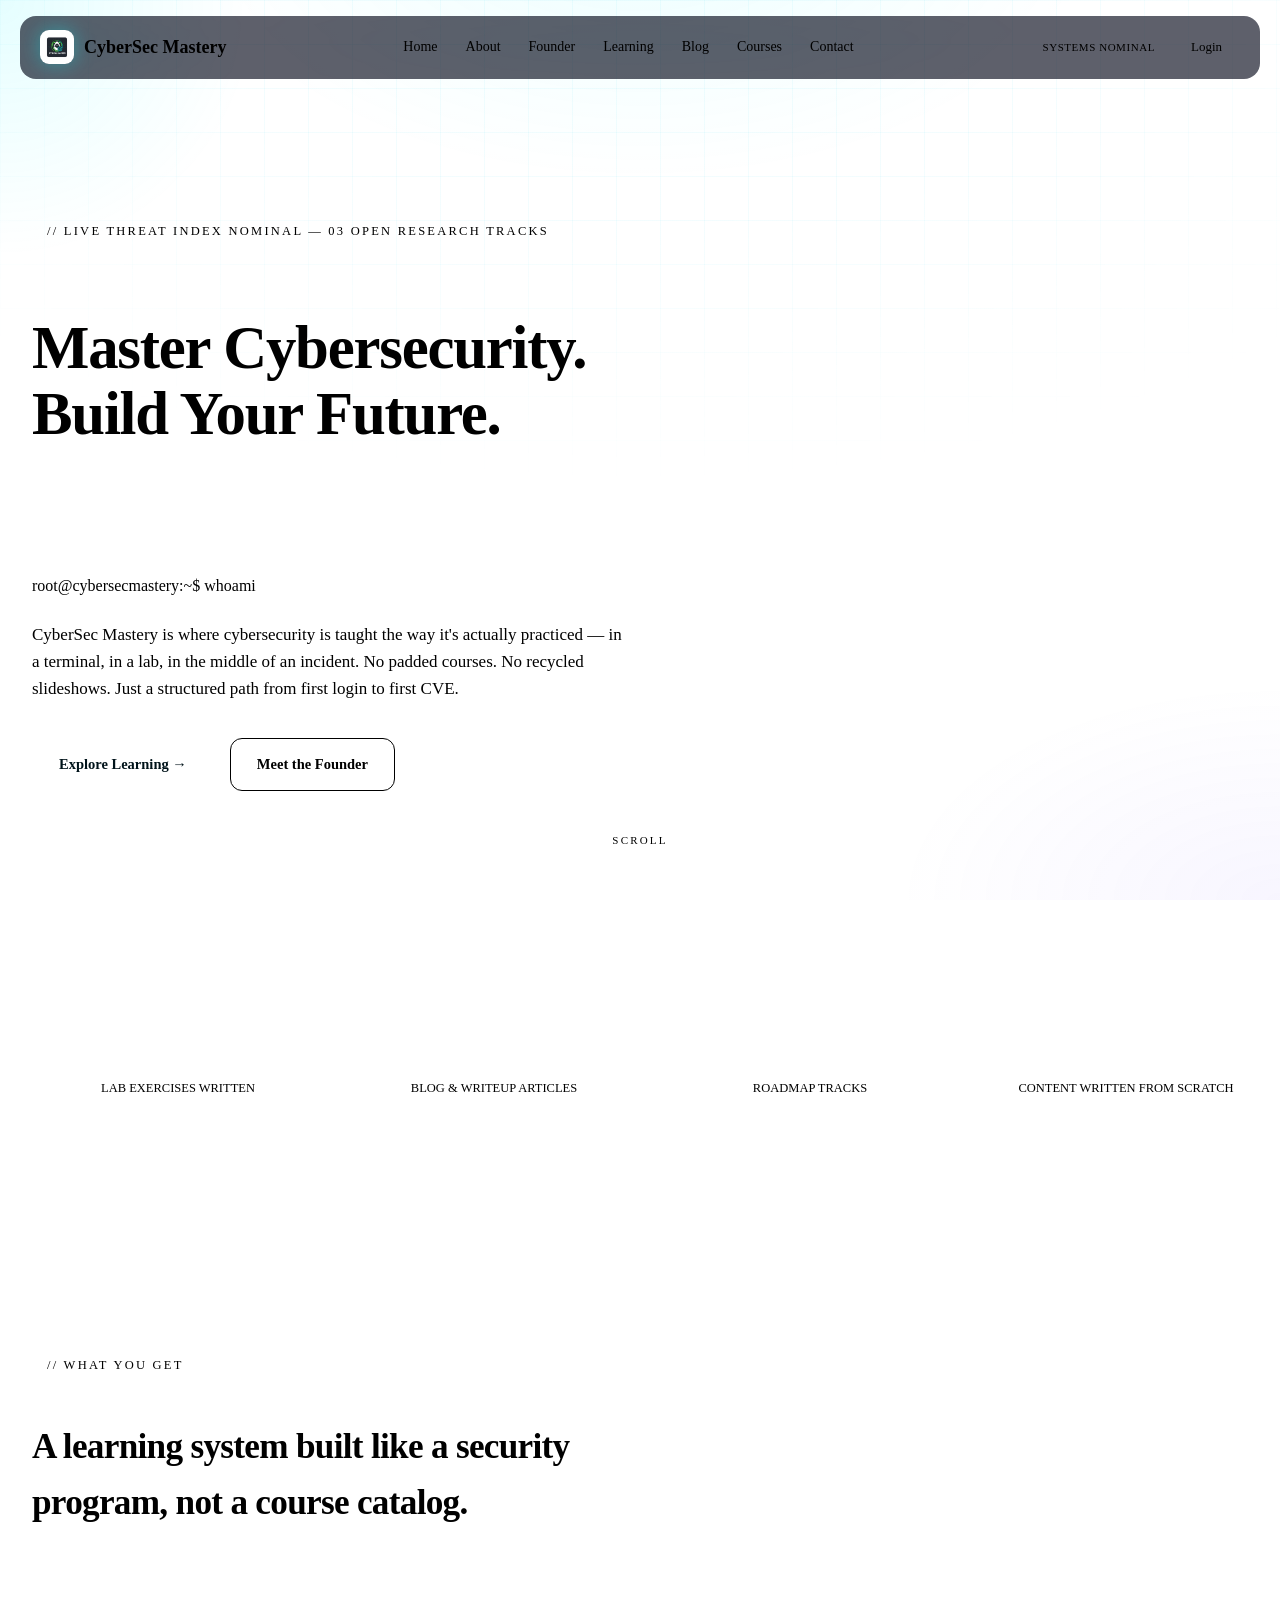
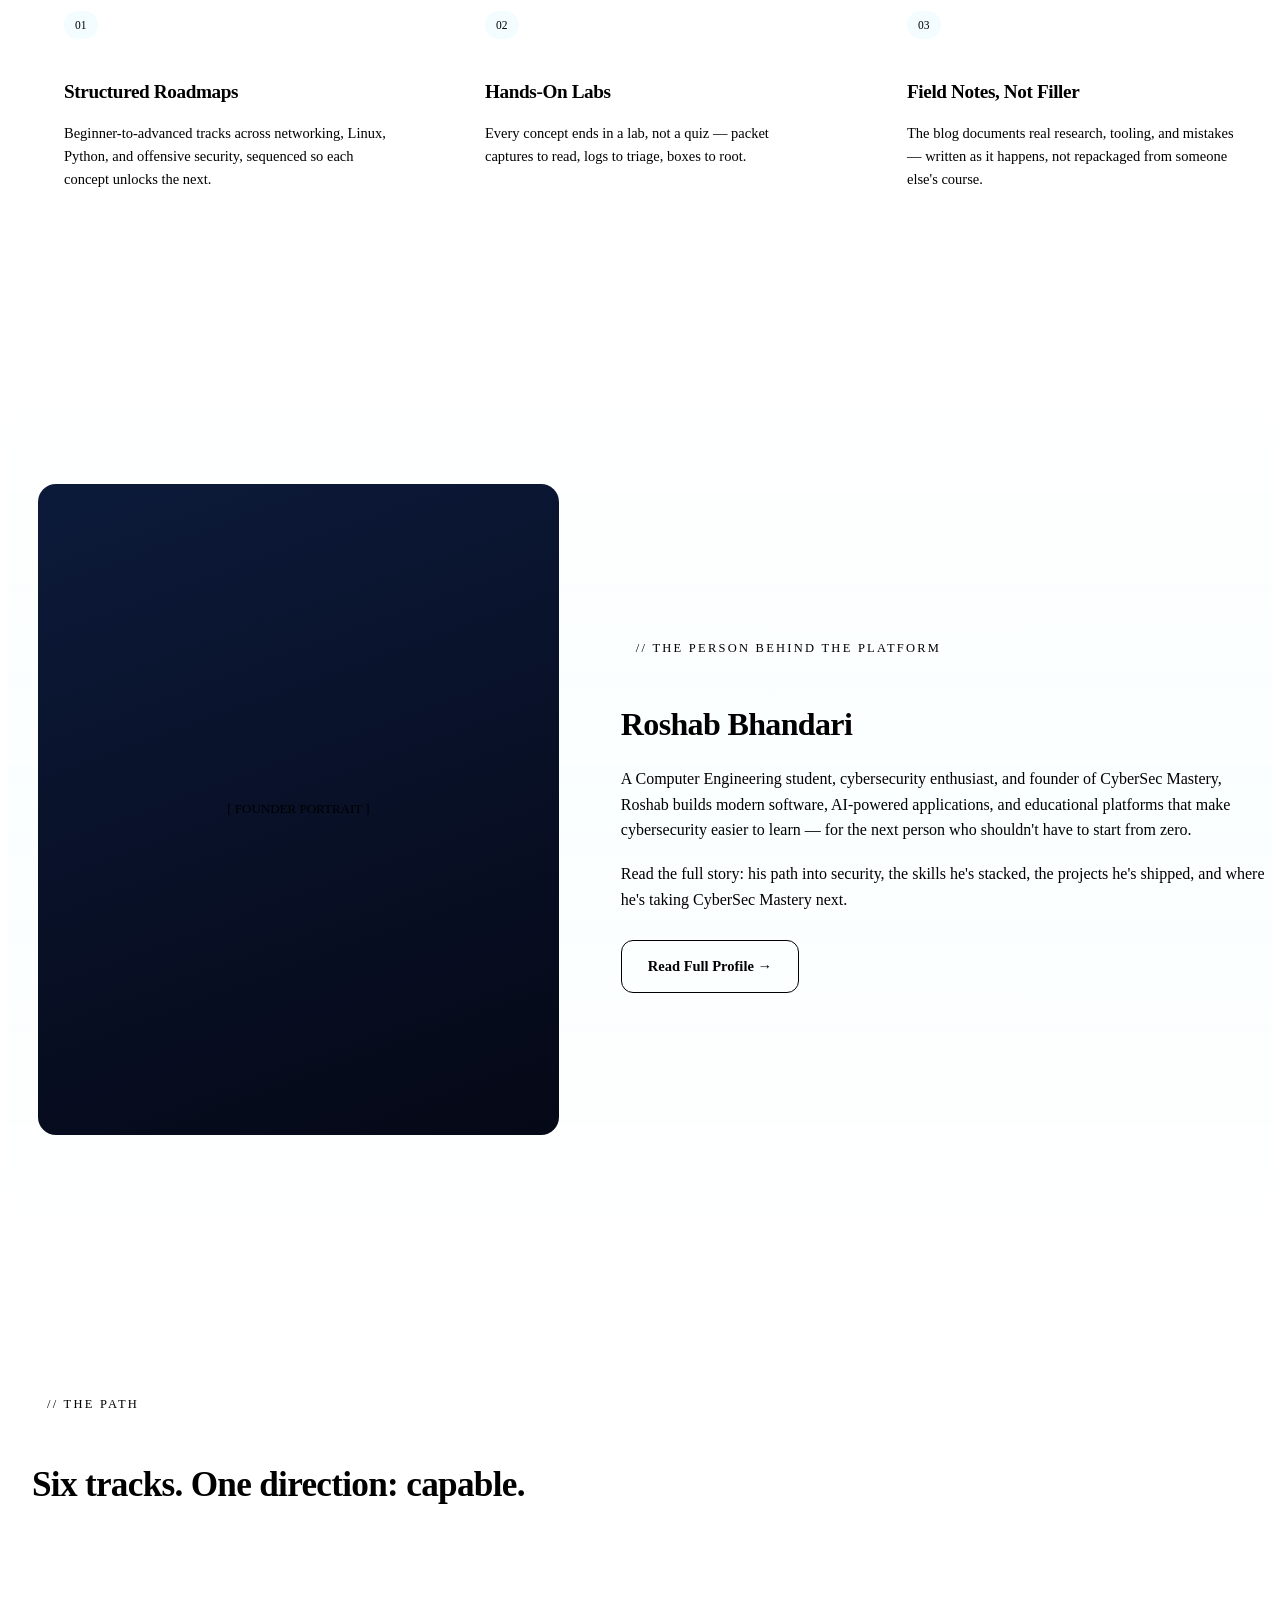
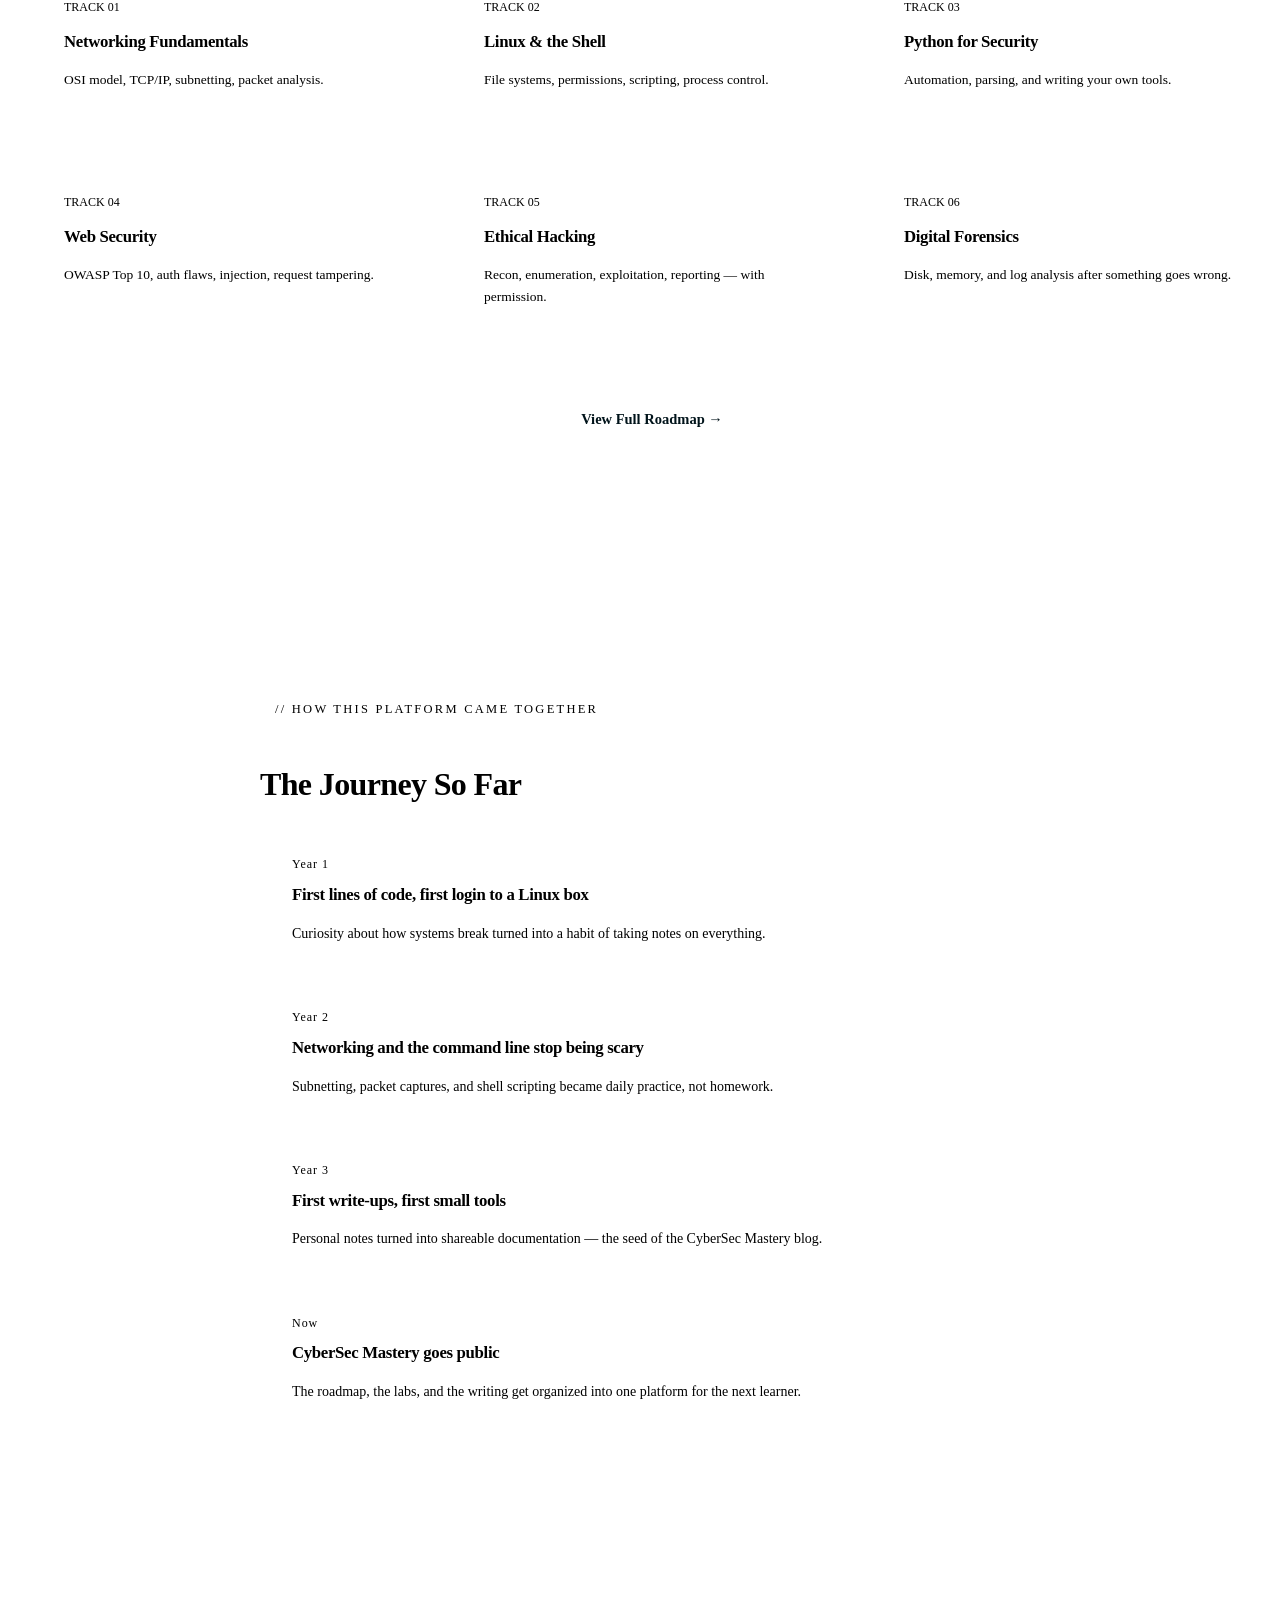
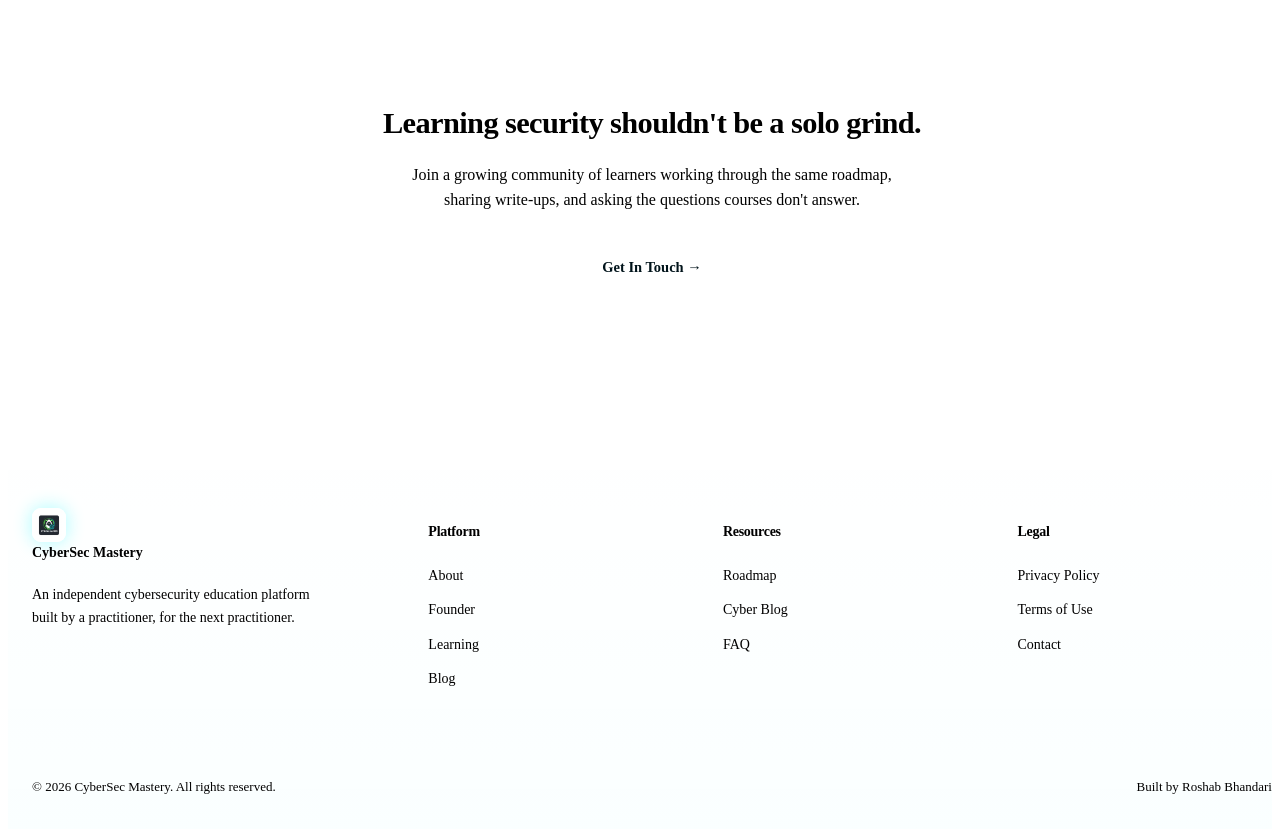
<file: index.html>
<!DOCTYPE html>
<html lang="en">
<head>
<meta charset="UTF-8">
<meta name="viewport" content="width=device-width, initial-scale=1.0">
<title>CyberSec Mastery — Master Cybersecurity. Build Your Future.</title>
<meta name="description" content="CyberSec Mastery is an independent cybersecurity education platform founded by Roshab Bhandari, teaching ethical hacking, networking, and defensive security through hands-on, no-fluff learning paths.">
<link rel="canonical" href="https://roshabbhandari.github.io/CyberSec-Mastery/">
<meta property="og:type" content="website">
<meta property="og:title" content="CyberSec Mastery — Master Cybersecurity. Build Your Future.">
<meta property="og:description" content="Learn ethical hacking, networking, and defensive security through structured, hands-on roadmaps built by a working practitioner.">
<meta property="og:url" content="https://roshabbhandari.github.io/CyberSec-Mastery/">
<meta name="twitter:card" content="summary_large_image">
<meta name="twitter:title" content="CyberSec Mastery">
<meta name="twitter:description" content="Master Cybersecurity. Build Your Future. Protect The Digital World.">
<link rel="icon" href="[data-uri]" type="image/png">
<link rel="preconnect" href="https://fonts.googleapis.com">
<link href="https://fonts.googleapis.com/css2?family=Space+Grotesk:wght@500;600;700&family=Inter:wght@400;500;600;700&family=JetBrains+Mono:wght@400;500&display=swap" rel="stylesheet">
<style>
/* ==========================================================================
   CyberSec Mastery — Design System
   Signature: "Live Threat Terminal" — a HUD/scanner motif that runs through
   the hero, the nav status strip, and card headers, tying every page back
   to the idea of a system under constant, visible watch.
   ========================================================================== *

:root{
  /* ---- Color tokens (brief-mandated core + supporting terminal palette) --- */
  --bg:            #050816;
  --bg-elevated:   #0A0F24;
  --bg-card:       #0C1330;
  --primary:       #00F5FF;
  --secondary:     #0EA5E9;
  --accent:        #22D3EE;
  --amber:         #F5A623;   /* terminal alert / warning accent */
  --violet:        #7C5CFF;   /* rare highlight for founder/personal content */
  --text:          #E7F1FF;
  --text-dim:      #8CA0C7;
  --text-faint:    #566385;
  --border:        rgba(34,211,238,0.14);
  --border-strong: rgba(34,211,238,0.32);
  --success:       #2EE6A6;

  /* ---- Type ---- */
  --font-display: 'Space Grotesk', 'Arial Narrow', sans-serif;
  --font-mono:    'JetBrains Mono', ui-monospace, 'Courier New', monospace;
  --font-body:    'Inter', -apple-system, sans-serif;

  --radius-sm: 8px;
  --radius-md: 14px;
  --radius-lg: 24px;
}

*{ box-sizing:border-box; margin:0; padding:0; }
html{ scroll-behavior:smooth; }
html, body{ background:var(--bg); }

body{
  font-family:var(--font-body);
  color:var(--text);
  background:var(--bg);
  overflow-x:hidden;
  line-height:1.6;
  -webkit-font-smoothing:antialiased;
}

@media (prefers-reduced-motion: reduce){
  *{ animation-duration:0.001ms !important; animation-iteration-count:1 !important; transition-duration:0.001ms !important; scroll-behavior:auto !important; }
}

a{ color:inherit; text-decoration:none; }
ul{ list-style:none; }
img{ max-width:100%; display:block; }
button{ font-family:inherit; cursor:pointer; }

::selection{ background:var(--primary); color:#001014; }

h1,h2,h3,h4{ font-family:var(--font-display); letter-spacing:-0.02em; }

.container{
  width:100%;
  max-width:1240px;
  margin:0 auto;
  padding:0 24px;
}

.eyebrow{
  font-family:var(--font-mono);
  font-size:12.5px;
  letter-spacing:0.18em;
  text-transform:uppercase;
  color:var(--accent);
  display:inline-flex;
  align-items:center;
  gap:8px;
  margin-bottom:14px;
}
.eyebrow::before{
  content:'';
  width:7px; height:7px;
  background:var(--primary);
  border-radius:50%;
  box-shadow:0 0 10px var(--primary), 0 0 20px var(--primary);
  animation:pulse-dot 1.8s ease-in-out infinite;
}
@keyframes pulse-dot{ 0%,100%{ opacity:1; transform:scale(1);} 50%{ opacity:.4; transform:scale(.7);} }

.section{ padding:120px 0; position:relative; }
.section-tight{ padding:80px 0; }

/* ---- Cyber grid background ---- */
.grid-bg{
  position:fixed; inset:0; z-index:0; pointer-events:none;
  background-image:
    linear-gradient(rgba(34,211,238,0.055) 1px, transparent 1px),
    linear-gradient(90deg, rgba(34,211,238,0.055) 1px, transparent 1px);
  background-size:44px 44px;
  mask-image:radial-gradient(ellipse 80% 60% at 50% 0%, black 40%, transparent 90%);
}

.noise-vignette{
  position:fixed; inset:0; z-index:0; pointer-events:none;
  background:radial-gradient(ellipse 60% 50% at 50% -10%, rgba(0,245,255,0.08), transparent 60%),
             radial-gradient(ellipse 50% 40% at 100% 100%, rgba(124,92,255,0.06), transparent 60%);
}

/* ---- Mouse glow ---- */
#mouse-glow{
  position:fixed; top:0; left:0; width:520px; height:520px;
  background:radial-gradient(circle, rgba(0,245,255,0.10), transparent 70%);
  border-radius:50%; pointer-events:none; z-index:1;
  transform:translate(-50%,-50%);
  transition:opacity .3s ease;
  will-change:transform;
}

/* ---- Custom cursor ---- */
.cyber-cursor{
  position:fixed; top:0; left:0; width:18px; height:18px;
  border:1.5px solid var(--primary); border-radius:50%;
  pointer-events:none; z-index:9999; transform:translate(-50%,-50%);
  transition:width .18s,height .18s,background .18s, border-color .18s;
  mix-blend-mode:screen;
}
.cyber-cursor.hover{ width:38px; height:38px; background:rgba(0,245,255,0.15); border-color:var(--accent); }
.cyber-cursor-dot{
  position:fixed; top:0; left:0; width:4px; height:4px; background:var(--primary);
  border-radius:50%; pointer-events:none; z-index:9999; transform:translate(-50%,-50%);
  box-shadow:0 0 8px var(--primary);
}
@media (hover:none), (pointer:coarse){ .cyber-cursor, .cyber-cursor-dot{ display:none; } }

/* ---- Particles ---- */
.particles{ position:fixed; inset:0; z-index:0; pointer-events:none; overflow:hidden; }
.particle{
  position:absolute; width:2px; height:2px; background:var(--accent);
  border-radius:50%; opacity:.5; box-shadow:0 0 6px var(--accent);
  animation:float-up linear infinite;
}
@keyframes float-up{
  0%{ transform:translateY(0) translateX(0); opacity:0; }
  10%{ opacity:.6; }
  90%{ opacity:.6; }
  100%{ transform:translateY(-1100px) translateX(40px); opacity:0; }
}

/* ---- Loading screen ---- */
#loader{
  position:fixed; inset:0; z-index:10000; background:var(--bg);
  display:flex; align-items:center; justify-content:center; flex-direction:column; gap:18px;
  transition:opacity .6s ease, visibility .6s ease;
}
#loader.done{ opacity:0; visibility:hidden; }
.loader-ring{
  width:64px; height:64px; border-radius:50%;
  border:2px solid rgba(34,211,238,0.15);
  border-top-color:var(--primary);
  animation:spin 0.9s linear infinite;
}
@keyframes spin{ to{ transform:rotate(360deg); } }
.loader-text{
  font-family:var(--font-mono); font-size:13px; letter-spacing:.14em;
  color:var(--text-dim); text-transform:uppercase;
}
.loader-text span{ color:var(--primary); }

/* ---- Floating nav ---- */
.navbar{
  position:fixed; top:16px; left:50%; transform:translateX(-50%);
  z-index:1000; width:min(1200px, calc(100% - 32px));
  display:flex; align-items:center; justify-content:space-between;
  padding:12px 20px;
  background:rgba(8,12,28,0.65);
  backdrop-filter:blur(18px); -webkit-backdrop-filter:blur(18px);
  border:1px solid var(--border);
  border-radius:16px;
  transition:border-color .3s, box-shadow .3s;
}
.navbar.scrolled{ border-color:var(--border-strong); box-shadow:0 8px 40px rgba(0,245,255,0.06); }
.nav-logo{ display:flex; align-items:center; gap:10px; font-family:var(--font-display); font-weight:700; font-size:18px; }
.nav-logo .mark{
  width:34px; height:34px; border-radius:9px;
  object-fit:cover; display:block;
  box-shadow:0 0 20px rgba(0,245,255,0.35);
  border:1px solid var(--border-strong);
}
.footer .nav-logo .mark{ width:34px; height:34px; }
.nav-links{ display:flex; align-items:center; gap:28px; }
.nav-links a{
  font-size:14px; color:var(--text-dim); font-weight:500;
  position:relative; padding:6px 0; transition:color .2s;
}
.nav-links a:hover, .nav-links a.active{ color:var(--text); }
.nav-links a.active::after, .nav-links a:hover::after{
  content:''; position:absolute; left:0; bottom:-2px; width:100%; height:1px;
  background:var(--primary); box-shadow:0 0 8px var(--primary);
}
.nav-status{
  display:flex; align-items:center; gap:6px;
  font-family:var(--font-mono); font-size:11px; color:var(--success);
  letter-spacing:.05em; text-transform:uppercase;
}
.nav-status::before{ content:''; width:6px; height:6px; border-radius:50%; background:var(--success); box-shadow:0 0 8px var(--success); }
.nav-cta{
  font-family:var(--font-mono); font-size:13px; padding:9px 18px;
  border-radius:10px; border:1px solid var(--border-strong);
  color:var(--primary); transition:all .25s;
}
.nav-cta:hover{ background:rgba(0,245,255,0.1); box-shadow:0 0 20px rgba(0,245,255,0.2); }
.nav-toggle{ display:none; }

@media (max-width:900px){
  .nav-links{ display:none; }
  .nav-toggle{ display:block; background:none; border:none; color:var(--text); }
}

/* ---------------------------------------------------------------------
   Mobile-friendly overrides. Most section layouts below were written as
   inline styles (grid-template-columns:repeat(N,1fr) etc). Since inline
   styles win on specificity, these use attribute selectors + !important
   to force single-column stacking on small screens without having to
   rewrite every section into CSS classes.
   --------------------------------------------------------------------- */
@media (max-width:700px){
  [style*="grid-template-columns:repeat(2,1fr)"],
  [style*="grid-template-columns:repeat(3,1fr)"],
  [style*="grid-template-columns:repeat(4,1fr)"],
  [style*="grid-template-columns:0.85fr 1.15fr"],
  [style*="grid-template-columns:0.9fr 1.1fr"],
  [style*="grid-template-columns:1fr 1fr"],
  [style*="grid-template-columns:2fr 1fr 1fr"],
  [style*="grid-template-columns:2fr 1fr"] {
    grid-template-columns: 1fr !important;
  }

  .footer-grid{ grid-template-columns: 1fr !important; gap:32px !important; }

  .page-hero{ padding: 130px 0 56px !important; }
  .section{ padding: 72px 0 !important; }
  .section-tight{ padding: 48px 0 !important; }

  .container{ padding: 0 18px !important; }

  h1{ font-size: clamp(2rem, 9vw, 2.6rem) !important; }
  h2{ font-size: clamp(1.5rem, 7vw, 1.9rem) !important; }

  .navbar{ padding: 10px 14px !important; }
  .nav-logo{ font-size: 15px !important; }
  .nav-logo .mark{ width: 28px !important; height: 28px !important; }
  .nav-status{ display: none !important; }
  .nav-cta{ padding: 7px 12px !important; font-size: 12px !important; }

  .btn{ padding: 12px 18px !important; font-size: 13.5px !important; }

  .timeline{ padding-left: 26px !important; }
  .timeline-dot{ left: -26px !important; }

  /* Course/dashboard/admin cards were built assuming desktop 3-col grids —
     force them to a comfortable single column with readable spacing */
  #courses-grid, #dashboard-my-courses, #dashboard-buy-grid,
  #admin-article-list, #admin-courses-list, #founder-gallery-grid,
  #admin-gallery-preview {
    grid-template-columns: 1fr !important;
  }
}


/* ---- Buttons ---- */
.btn{
  display:inline-flex; align-items:center; gap:10px;
  padding:14px 26px; border-radius:12px; font-weight:600; font-size:14.5px;
  transition:all .25s ease; border:1px solid transparent; cursor:pointer;
}
.btn-primary{
  background:linear-gradient(135deg, var(--primary), var(--secondary));
  color:#00131a; box-shadow:0 0 0 rgba(0,245,255,0);
}
.btn-primary:hover{ box-shadow:0 8px 32px rgba(0,245,255,0.35); transform:translateY(-2px); }
.btn-ghost{
  border-color:var(--border-strong); color:var(--text);
  background:rgba(255,255,255,0.02);
}
.btn-ghost:hover{ background:rgba(34,211,238,0.08); border-color:var(--primary); }

/* ---- Glass card ---- */
.card{
  background:linear-gradient(180deg, var(--bg-card), rgba(10,15,36,0.4));
  border:1px solid var(--border);
  border-radius:var(--radius-md);
  padding:32px;
  position:relative;
  transition:transform .35s ease, border-color .35s ease, box-shadow .35s ease;
}
.card:hover{
  border-color:var(--border-strong);
  box-shadow:0 12px 50px rgba(0,245,255,0.08);
  transform:translateY(-4px);
}
.card-tilt{ will-change:transform; }

.gradient-border{
  position:relative; border-radius:var(--radius-md);
  background:var(--bg-card);
}
.gradient-border::before{
  content:''; position:absolute; inset:-1px; border-radius:inherit;
  padding:1px; z-index:-1;
  background:linear-gradient(135deg, var(--primary), transparent 40%, var(--secondary));
  -webkit-mask:linear-gradient(#000 0 0) content-box, linear-gradient(#000 0 0);
  -webkit-mask-composite:xor; mask-composite:exclude;
}

/* ---- Scroll reveal ---- */
.reveal{ opacity:0; transform:translateY(28px); transition:opacity .7s ease, transform .7s ease; }
.reveal.in{ opacity:1; transform:translateY(0); }
.reveal-left{ opacity:0; transform:translateX(-32px); transition:opacity .7s ease, transform .7s ease; }
.reveal-left.in{ opacity:1; transform:translateX(0); }
.reveal-right{ opacity:0; transform:translateX(32px); transition:opacity .7s ease, transform .7s ease; }
.reveal-right.in{ opacity:1; transform:translateX(0); }
.reveal-zoom{ opacity:0; transform:scale(.92); transition:opacity .7s ease, transform .7s ease; }
.reveal-zoom.in{ opacity:1; transform:scale(1); }

/* ---- Typing effect ---- */
.typing-cursor{ border-right:2px solid var(--primary); animation:blink 1s step-end infinite; }
@keyframes blink{ 50%{ border-color:transparent; } }

/* ---- Stat counters ---- */
.stat-number{
  font-family:var(--font-display); font-size:clamp(2.4rem, 5vw, 3.4rem);
  font-weight:700; background:linear-gradient(135deg, var(--primary), var(--accent));
  -webkit-background-clip:text; background-clip:text; color:transparent;
}

/* ---- Skill bars ---- */
.skillbar{
  height:8px; border-radius:99px; background:rgba(255,255,255,0.06); overflow:hidden;
  border:1px solid var(--border);
}
.skillbar-fill{
  height:100%; border-radius:99px;
  background:linear-gradient(90deg, var(--secondary), var(--primary));
  width:0%; transition:width 1.4s cubic-bezier(.16,1,.3,1);
  box-shadow:0 0 12px rgba(0,245,255,0.4);
}

/* ---- Timeline ---- */
.timeline{ position:relative; padding-left:32px; }
.timeline::before{
  content:''; position:absolute; left:6px; top:6px; bottom:6px; width:1px;
  background:linear-gradient(180deg, var(--primary), transparent);
}
.timeline-item{ position:relative; padding-bottom:44px; }
.timeline-item:last-child{ padding-bottom:0; }
.timeline-dot{
  position:absolute; left:-32px; top:2px; width:13px; height:13px; border-radius:50%;
  background:var(--bg); border:2px solid var(--primary); box-shadow:0 0 10px var(--primary);
}
.timeline-year{
  font-family:var(--font-mono); font-size:12px; color:var(--accent); letter-spacing:.08em;
}

/* ---- Footer ---- */
.footer{
  border-top:1px solid var(--border); padding:72px 0 32px; position:relative; z-index:1;
  background:linear-gradient(180deg, transparent, rgba(0,245,255,0.02));
}
.footer-grid{ display:grid; grid-template-columns:1.4fr 1fr 1fr 1fr; gap:40px; }
.footer h4{ font-size:14px; color:var(--text); margin-bottom:16px; }
.footer a{ color:var(--text-dim); font-size:14px; display:block; padding:6px 0; transition:color .2s; }
.footer a:hover{ color:var(--primary); }
.footer-bottom{
  margin-top:56px; padding-top:24px; border-top:1px solid var(--border);
  display:flex; justify-content:space-between; flex-wrap:wrap; gap:12px;
  font-size:13px; color:var(--text-faint); font-family:var(--font-mono);
}
@media (max-width:800px){ .footer-grid{ grid-template-columns:1fr 1fr; } }

/* ---- Badge / tag ---- */
.tag{
  display:inline-block; font-family:var(--font-mono); font-size:11.5px;
  padding:5px 11px; border-radius:99px; border:1px solid var(--border-strong);
  color:var(--accent); background:rgba(34,211,238,0.05);
}

/* ---- Utility text ---- */
.text-dim{ color:var(--text-dim); }
.text-faint{ color:var(--text-faint); }
.mono{ font-family:var(--font-mono); }

/* Page hero shared */
.page-hero{ padding:180px 0 80px; position:relative; z-index:1; }
.page-hero h1{ font-size:clamp(2.4rem, 5vw, 3.8rem); line-height:1.08; }

main{ position:relative; z-index:1; }


.page{ display:none; }
.page.active{ display:block; animation:pagefade .35s ease; }
@keyframes pagefade{ from{ opacity:0; } to{ opacity:1; } }
</style>
<script type="application/ld+json">
{
  "@context": "https://schema.org",
  "@type": "Organization",
  "name": "CyberSec Mastery",
  "url": "https://USERNAME.github.io/CyberSec-Mastery",
  "founder": { "@type": "Person", "name": "Roshab Bhandari" },
  "sameAs": []
}
</script>
<script type="application/ld+json">
{
  "@context": "https://schema.org",
  "@type": "WebSite",
  "name": "CyberSec Mastery",
  "url": "https://USERNAME.github.io/CyberSec-Mastery"
}
</script>
</head>
<body>

<div id="loader"><div class="loader-ring"></div><p class="loader-text">Establishing secure connection<span>...</span></p></div>
<div class="grid-bg"></div>
<div class="noise-vignette"></div>
<div class="particles"></div>
<div id="mouse-glow"></div>
<div class="cyber-cursor"></div><div class="cyber-cursor-dot"></div>


<nav class="navbar">
  <a href="#home" class="nav-logo"><img src="[data-uri]" class="mark" alt="CyberSec Mastery logo">CyberSec Mastery</a>
  <div class="nav-links">
    <a href="#home" class="active">Home</a>
    <a href="#about">About</a>
    <a href="#founder">Founder</a>
    <a href="#learning">Learning</a>
    <a href="#blog">Blog</a>
    <a href="#courses">Courses</a>
    <a href="#contact">Contact</a>
  </div>
  <div style="display:flex;align-items:center;gap:18px;">
    <span class="nav-status">systems nominal</span>
    <a href="#dashboard" id="nav-account-link" class="nav-cta">Login</a>
    <button class="nav-toggle">☰</button>
  </div>
</nav>

<main>
<section id="page-home" class="page active">
<!-- ============ HERO ============ -->
  <section class="page-hero" style="padding-top:200px;">
    <div class="container">
      <div style="max-width:820px;">
        <p class="eyebrow">// live threat index nominal — 03 open research tracks</p>
        <h1 class="reveal in">
          Master Cybersecurity.<br>
          Build Your Future.<br>
          <span style="background:linear-gradient(135deg,var(--primary),var(--accent));-webkit-background-clip:text;background-clip:text;color:transparent;">Protect The Digital World.</span>
        </h1>
        <p class="mono" style="margin-top:22px;font-size:16px;color:var(--accent);min-height:24px;">
          <span data-typing='["root@cybersecmastery:~$ whoami", "root@cybersecmastery:~$ scan --target=your-future", "root@cybersecmastery:~$ status: ready to learn"]'></span><span class="typing-cursor"></span>
        </p>
        <p class="text-dim reveal" style="margin-top:22px;font-size:17px;max-width:600px;">
          CyberSec Mastery is where cybersecurity is taught the way it's actually practiced — in a terminal, in a lab, in the middle of an incident. No padded courses. No recycled slideshows. Just a structured path from first login to first CVE.
        </p>
        <div style="display:flex;gap:16px;margin-top:36px;flex-wrap:wrap;" class="reveal">
          <a href="#learning" class="btn btn-primary">Explore Learning →</a>
          <a href="#founder" class="btn btn-ghost">Meet the Founder</a>
        </div>
      </div>
    </div>
    <div style="position:absolute;bottom:-20px;left:50%;transform:translateX(-50%);text-align:center;">
      <div class="mono text-faint" style="font-size:11px;letter-spacing:.2em;">SCROLL</div>
      <div style="width:1px;height:34px;background:linear-gradient(var(--primary),transparent);margin:8px auto 0;"></div>
    </div>
  </section>

  <!-- ============ STATS ============ -->
  <section class="section-tight">
    <div class="container">
      <div style="display:grid;grid-template-columns:repeat(4,1fr);gap:24px;" class="reveal">
        <div class="card" style="text-align:center;">
          <div class="stat-number" data-counter="120" data-suffix="+">0</div>
          <p class="text-dim mono" style="font-size:12.5px;margin-top:8px;">LAB EXERCISES WRITTEN</p>
        </div>
        <div class="card" style="text-align:center;">
          <div class="stat-number" data-counter="40" data-suffix="+">0</div>
          <p class="text-dim mono" style="font-size:12.5px;margin-top:8px;">BLOG &amp; WRITEUP ARTICLES</p>
        </div>
        <div class="card" style="text-align:center;">
          <div class="stat-number" data-counter="6" data-suffix="">0</div>
          <p class="text-dim mono" style="font-size:12.5px;margin-top:8px;">ROADMAP TRACKS</p>
        </div>
        <div class="card" style="text-align:center;">
          <div class="stat-number" data-counter="100" data-suffix="%">0</div>
          <p class="text-dim mono" style="font-size:12.5px;margin-top:8px;">CONTENT WRITTEN FROM SCRATCH</p>
        </div>
      </div>
    </div>
  </section>

  <!-- ============ FEATURE CARDS ============ -->
  <section class="section">
    <div class="container">
      <p class="eyebrow">// what you get</p>
      <h2 style="font-size:2.2rem;max-width:560px;">A learning system built like a security program, not a course catalog.</h2>
      <div style="display:grid;grid-template-columns:repeat(3,1fr);gap:24px;margin-top:48px;">
        <div class="card card-tilt reveal">
          <div class="tag" style="margin-bottom:18px;">01</div>
          <h3 style="font-size:1.2rem;margin-bottom:10px;">Structured Roadmaps</h3>
          <p class="text-dim" style="font-size:14.5px;">Beginner-to-advanced tracks across networking, Linux, Python, and offensive security, sequenced so each concept unlocks the next.</p>
        </div>
        <div class="card card-tilt reveal">
          <div class="tag" style="margin-bottom:18px;">02</div>
          <h3 style="font-size:1.2rem;margin-bottom:10px;">Hands-On Labs</h3>
          <p class="text-dim" style="font-size:14.5px;">Every concept ends in a lab, not a quiz — packet captures to read, logs to triage, boxes to root.</p>
        </div>
        <div class="card card-tilt reveal">
          <div class="tag" style="margin-bottom:18px;">03</div>
          <h3 style="font-size:1.2rem;margin-bottom:10px;">Field Notes, Not Filler</h3>
          <p class="text-dim" style="font-size:14.5px;">The blog documents real research, tooling, and mistakes — written as it happens, not repackaged from someone else's course.</p>
        </div>
      </div>
    </div>
  </section>

  <!-- ============ FOUNDER PREVIEW ============ -->
  <section class="section" style="background:linear-gradient(180deg,transparent,rgba(0,245,255,0.02),transparent);">
    <div class="container" style="display:grid;grid-template-columns:0.9fr 1.1fr;gap:56px;align-items:center;">
      <div class="reveal-left">
        <div class="gradient-border" style="padding:6px;">
          <div id="founder-portrait-home" style="border-radius:18px;overflow:hidden;aspect-ratio:4/5;background:linear-gradient(160deg,#0c1a3a,#050816);display:flex;align-items:center;justify-content:center;">
            <span class="mono text-faint" style="font-size:13px;">[ FOUNDER PORTRAIT ]</span>
          </div>
        </div>
      </div>
      <div class="reveal-right">
        <p class="eyebrow">// the person behind the platform</p>
        <h2 style="font-size:2rem;margin-bottom:16px;">Roshab Bhandari</h2>
        <p class="text-dim" style="font-size:16px;margin-bottom:18px;">
          A Computer Engineering student, cybersecurity enthusiast, and founder of CyberSec Mastery, Roshab builds modern software, AI-powered applications, and educational platforms that make cybersecurity easier to learn — for the next person who shouldn't have to start from zero.
        </p>
        <p class="text-dim" style="font-size:16px;margin-bottom:28px;">
          Read the full story: his path into security, the skills he's stacked, the projects he's shipped, and where he's taking CyberSec Mastery next.
        </p>
        <a href="#founder" class="btn btn-ghost">Read Full Profile →</a>
      </div>
    </div>
  </section>

  <!-- ============ LEARNING ROADMAP PREVIEW ============ -->
  <section class="section">
    <div class="container">
      <p class="eyebrow">// the path</p>
      <h2 style="font-size:2.2rem;max-width:560px;margin-bottom:48px;">Six tracks. One direction: capable.</h2>
      <div style="display:grid;grid-template-columns:repeat(3,1fr);gap:20px;">
        <div class="card reveal"><span class="mono text-faint" style="font-size:12px;">TRACK 01</span><h3 style="margin:10px 0;font-size:1.05rem;">Networking Fundamentals</h3><p class="text-dim" style="font-size:13.5px;">OSI model, TCP/IP, subnetting, packet analysis.</p></div>
        <div class="card reveal"><span class="mono text-faint" style="font-size:12px;">TRACK 02</span><h3 style="margin:10px 0;font-size:1.05rem;">Linux &amp; the Shell</h3><p class="text-dim" style="font-size:13.5px;">File systems, permissions, scripting, process control.</p></div>
        <div class="card reveal"><span class="mono text-faint" style="font-size:12px;">TRACK 03</span><h3 style="margin:10px 0;font-size:1.05rem;">Python for Security</h3><p class="text-dim" style="font-size:13.5px;">Automation, parsing, and writing your own tools.</p></div>
        <div class="card reveal"><span class="mono text-faint" style="font-size:12px;">TRACK 04</span><h3 style="margin:10px 0;font-size:1.05rem;">Web Security</h3><p class="text-dim" style="font-size:13.5px;">OWASP Top 10, auth flaws, injection, request tampering.</p></div>
        <div class="card reveal"><span class="mono text-faint" style="font-size:12px;">TRACK 05</span><h3 style="margin:10px 0;font-size:1.05rem;">Ethical Hacking</h3><p class="text-dim" style="font-size:13.5px;">Recon, enumeration, exploitation, reporting — with permission.</p></div>
        <div class="card reveal"><span class="mono text-faint" style="font-size:12px;">TRACK 06</span><h3 style="margin:10px 0;font-size:1.05rem;">Digital Forensics</h3><p class="text-dim" style="font-size:13.5px;">Disk, memory, and log analysis after something goes wrong.</p></div>
      </div>
      <div style="text-align:center;margin-top:40px;">
        <a href="#learning" class="btn btn-primary">View Full Roadmap →</a>
      </div>
    </div>
  </section>

  <!-- ============ TIMELINE ============ -->
  <section class="section">
    <div class="container" style="max-width:760px;">
      <p class="eyebrow">// how this platform came together</p>
      <h2 style="font-size:2rem;margin-bottom:40px;">The Journey So Far</h2>
      <div class="timeline">
        <div class="timeline-item reveal"><div class="timeline-dot"></div><span class="timeline-year">Year 1</span><h3 style="font-size:1.05rem;margin:6px 0;">First lines of code, first login to a Linux box</h3><p class="text-dim" style="font-size:14px;">Curiosity about how systems break turned into a habit of taking notes on everything.</p></div>
        <div class="timeline-item reveal"><div class="timeline-dot"></div><span class="timeline-year">Year 2</span><h3 style="font-size:1.05rem;margin:6px 0;">Networking and the command line stop being scary</h3><p class="text-dim" style="font-size:14px;">Subnetting, packet captures, and shell scripting became daily practice, not homework.</p></div>
        <div class="timeline-item reveal"><div class="timeline-dot"></div><span class="timeline-year">Year 3</span><h3 style="font-size:1.05rem;margin:6px 0;">First write-ups, first small tools</h3><p class="text-dim" style="font-size:14px;">Personal notes turned into shareable documentation — the seed of the CyberSec Mastery blog.</p></div>
        <div class="timeline-item reveal"><div class="timeline-dot"></div><span class="timeline-year">Now</span><h3 style="font-size:1.05rem;margin:6px 0;">CyberSec Mastery goes public</h3><p class="text-dim" style="font-size:14px;">The roadmap, the labs, and the writing get organized into one platform for the next learner.</p></div>
      </div>
    </div>
  </section>

  <!-- ============ COMMUNITY ============ -->
  <section class="section-tight">
    <div class="container">
      <div class="card gradient-border reveal-zoom" style="text-align:center;padding:56px 32px;">
        <h2 style="font-size:1.9rem;margin-bottom:14px;">Learning security shouldn't be a solo grind.</h2>
        <p class="text-dim" style="max-width:520px;margin:0 auto 28px;">Join a growing community of learners working through the same roadmap, sharing write-ups, and asking the questions courses don't answer.</p>
        <a href="#contact" class="btn btn-primary">Get In Touch →</a>
      </div>
    </div>
  </section>
</section>

<section id="page-about" class="page">
<section class="page-hero">
    <div class="container" style="max-width:760px;">
      <p class="eyebrow">// about the platform</p>
      <h1>What CyberSec Mastery Is</h1>
      <p class="text-dim reveal" style="margin-top:22px;font-size:17px;">
        CyberSec Mastery is an independent cybersecurity education platform built around one idea: the fastest way to learn security is to practice it, not read about it. It's a structured alternative to scattered YouTube tutorials and padded video courses — a single place with a clear roadmap, real labs, and honest writing.
      </p>
    </div>
  </section>

  <section class="section">
    <div class="container" style="max-width:760px;">
      <p class="eyebrow">// why it exists</p>
      <h2 style="font-size:1.9rem;margin-bottom:16px;">Why It Exists</h2>
      <p class="text-dim reveal" style="font-size:16px;margin-bottom:16px;">
        Most people trying to break into cybersecurity face the same problem: an overwhelming amount of content and no clear order to consume it in. Certifications teach to a test. Video courses often move slower than a motivated learner needs. Forums assume you already know the vocabulary.
      </p>
      <p class="text-dim reveal" style="font-size:16px;">
        CyberSec Mastery exists to close that gap — turning one person's structured self-education into a repeatable path for anyone willing to put in the work.
      </p>
    </div>
  </section>

  <section class="section">
    <div class="container">
      <p class="eyebrow">// what we stand for</p>
      <h2 style="font-size:1.9rem;margin-bottom:40px;">Values</h2>
      <div style="display:grid;grid-template-columns:repeat(3,1fr);gap:24px;">
        <div class="card card-tilt reveal"><h3 style="font-size:1.05rem;margin-bottom:10px;">Practice Over Theory</h3><p class="text-dim" style="font-size:14px;">Every concept is paired with something you actually do — a lab, a script, a capture to read.</p></div>
        <div class="card card-tilt reveal"><h3 style="font-size:1.05rem;margin-bottom:10px;">Honesty Over Hype</h3><p class="text-dim" style="font-size:14px;">No promises of "hacker in 30 days." Just a clear, realistic path and the effort it actually takes.</p></div>
        <div class="card card-tilt reveal"><h3 style="font-size:1.05rem;margin-bottom:10px;">Ethics First</h3><p class="text-dim" style="font-size:14px;">Every offensive technique is taught with the boundaries and responsibilities that come with it.</p></div>
      </div>
    </div>
  </section>

  <section class="section">
    <div class="container" style="max-width:760px;">
      <p class="eyebrow">// where this is going</p>
      <h2 style="font-size:1.9rem;margin-bottom:16px;">Its Future</h2>
      <p class="text-dim reveal" style="font-size:16px;">
        The roadmap ahead includes deeper cloud security tracks, an in-browser lab environment, and a growing library of sanitized real-world case studies. The platform will keep growing the way it started — one well-documented lesson at a time.
      </p>
      <div style="margin-top:32px;">
        <a href="#learning" class="btn btn-primary">Explore Learning →</a>
      </div>
    </div>
  </section>
</section>

<section id="page-founder" class="page">
<!-- ============ HERO ============ -->
  <section class="page-hero">
    <div class="container" style="display:grid;grid-template-columns:0.85fr 1.15fr;gap:56px;align-items:center;">
      <div class="reveal-left">
        <div class="gradient-border" style="padding:6px;">
          <div id="founder-portrait-founder" style="border-radius:18px;overflow:hidden;aspect-ratio:4/5;background:linear-gradient(160deg,#0c1a3a,#050816);display:flex;align-items:center;justify-content:center;">
            <span class="mono text-faint" style="font-size:13px;">[ FOUNDER PORTRAIT ]</span>
          </div>
        </div>
      </div>
      <div class="reveal-right">
        <p class="eyebrow">// founder profile</p>
        <h1>Roshab Bhandari</h1>
        <p class="mono" style="color:var(--accent);margin-top:8px;font-size:15px;">Founder &amp; Creator of CyberSec Mastery</p>
        <p class="text-dim" style="margin-top:20px;font-size:16.5px;max-width:560px;">
          Roshab Bhandari is a Computer Engineering student, cybersecurity enthusiast, and the founder of CyberSec Mastery. With a strong passion for technology, he focuses on building modern software, AI-powered applications, and educational platforms that make cybersecurity easier to learn.
        </p>
        <div style="display:flex;gap:14px;margin-top:28px;flex-wrap:wrap;">
          <a href="javascript:void(0)" class="btn btn-primary">Download Resume</a>
          <a href="#contact" class="btn btn-ghost">Get In Touch</a>
        </div>
        <div style="display:flex;gap:16px;margin-top:24px;">
          <a href="javascript:void(0)" class="tag">GitHub</a>
          <a href="javascript:void(0)" class="tag">LinkedIn</a>
          <a href="javascript:void(0)" class="tag">Twitter / X</a>
        </div>
      </div>
    </div>
  </section>

  <!-- ============ QUOTE ============ -->
  <section class="section-tight">
    <div class="container">
      <blockquote class="card gradient-border reveal" style="text-align:center;padding:48px 32px;font-family:var(--font-display);font-size:1.4rem;font-weight:600;">
        "Security isn't a certificate on a wall. It's the habit of asking 'what happens if this fails' until it becomes instinct."
        <footer class="mono text-dim" style="font-size:13px;font-weight:400;margin-top:18px;">— Roshab Bhandari</footer>
      </blockquote>
    </div>
  </section>

  <!-- ============ BIOGRAPHY / MISSION / VISION / STORY ============ -->
  <section class="section">
    <div class="container" style="max-width:820px;">
      <p class="eyebrow">// biography</p>
      <h2 style="font-size:2rem;margin-bottom:18px;">Professional Biography</h2>
      <p class="text-dim reveal" style="font-size:16px;margin-bottom:16px;">
        Roshab Bhandari is a Computer Engineering student and the founder of CyberSec Mastery. Passionate about cybersecurity, artificial intelligence, and software development, he enjoys building innovative digital solutions that simplify learning and solve real-world problems. His interests include ethical hacking, Python programming, web development, Linux, networking, and AI-powered applications.
      </p>
      <p class="text-dim reveal" style="font-size:16px;margin-bottom:16px;">
        Rather than following a single certification track, Roshab built his skills by working through real problems: configuring and breaking his own home lab, reading packet captures line by line, and writing small tools — including AI-powered applications — to automate the repetitive parts of reconnaissance and analysis. That process — build, break, document, repeat — became the design philosophy behind every roadmap on this platform.
      </p>
      <p class="text-dim reveal" style="font-size:16px;margin-bottom:40px;">
        Through CyberSec Mastery, Roshab aims to make cybersecurity education practical, accessible, and engaging for learners around the world — inspiring and empowering the next generation of cybersecurity professionals by sharing practical knowledge, creating innovative tools, and contributing to a safer digital world.
      </p>

      <div style="display:grid;grid-template-columns:1fr 1fr;gap:24px;margin-bottom:40px;">
        <div class="card reveal-left">
          <h3 style="font-size:1.1rem;margin-bottom:10px;color:var(--primary);">Mission</h3>
          <p class="text-dim" style="font-size:14.5px;">To give any motivated learner a clear, honest, hands-on path into cybersecurity — without gatekeeping, jargon, or filler.</p>
        </div>
        <div class="card reveal-right">
          <h3 style="font-size:1.1rem;margin-bottom:10px;color:var(--primary);">Vision</h3>
          <p class="text-dim" style="font-size:14.5px;">A platform learners return to for years — from their first "hello world" to their first responsible disclosure.</p>
        </div>
      </div>

      <p class="eyebrow">// story</p>
      <h2 style="font-size:2rem;margin-bottom:18px;">Journey Into Cybersecurity</h2>
      <p class="text-dim reveal" style="font-size:16px;">
        Roshab's interest in security started the ordinary way — curiosity about why things break. A misconfigured router, a suspicious email, a "how does this app even know that" moment were enough to send him down a years-long rabbit hole of networking guides, Linux distros, and increasingly ambitious home-lab experiments. What kept him going wasn't a single dramatic breakthrough, but the accumulation of small, well-documented wins: the first successful packet capture read correctly, the first script that actually worked, the first vulnerable machine rooted without a walkthrough. CyberSec Mastery exists to hand that same accumulation of small wins to the next person, faster and with fewer dead ends.
      </p>
    </div>
  </section>

  <!-- ============ SKILLS ============ -->
  <section class="section">
    <div class="container">
      <p class="eyebrow">// technical skills</p>
      <h2 style="font-size:2rem;margin-bottom:40px;">Skills &amp; Tools</h2>
      <div style="display:grid;grid-template-columns:1fr 1fr;gap:36px 56px;">
        <div>
          <div style="display:flex;justify-content:space-between;font-size:14px;margin-bottom:8px;"><span>Python</span><span class="mono text-dim">90%</span></div>
          <div class="skillbar"><div class="skillbar-fill" data-level="90"></div></div>
        </div>
        <div>
          <div style="display:flex;justify-content:space-between;font-size:14px;margin-bottom:8px;"><span>Linux</span><span class="mono text-dim">88%</span></div>
          <div class="skillbar"><div class="skillbar-fill" data-level="88"></div></div>
        </div>
        <div>
          <div style="display:flex;justify-content:space-between;font-size:14px;margin-bottom:8px;"><span>Networking</span><span class="mono text-dim">85%</span></div>
          <div class="skillbar"><div class="skillbar-fill" data-level="85"></div></div>
        </div>
        <div>
          <div style="display:flex;justify-content:space-between;font-size:14px;margin-bottom:8px;"><span>Cybersecurity &amp; Ethical Hacking</span><span class="mono text-dim">82%</span></div>
          <div class="skillbar"><div class="skillbar-fill" data-level="82"></div></div>
        </div>
        <div>
          <div style="display:flex;justify-content:space-between;font-size:14px;margin-bottom:8px;"><span>JavaScript / Web Development</span><span class="mono text-dim">75%</span></div>
          <div class="skillbar"><div class="skillbar-fill" data-level="75"></div></div>
        </div>
        <div>
          <div style="display:flex;justify-content:space-between;font-size:14px;margin-bottom:8px;"><span>C</span><span class="mono text-dim">68%</span></div>
          <div class="skillbar"><div class="skillbar-fill" data-level="68"></div></div>
        </div>
        <div>
          <div style="display:flex;justify-content:space-between;font-size:14px;margin-bottom:8px;"><span>HTML / CSS</span><span class="mono text-dim">92%</span></div>
          <div class="skillbar"><div class="skillbar-fill" data-level="92"></div></div>
        </div>
        <div>
          <div style="display:flex;justify-content:space-between;font-size:14px;margin-bottom:8px;"><span>Problem Solving</span><span class="mono text-dim">95%</span></div>
          <div class="skillbar"><div class="skillbar-fill" data-level="95"></div></div>
        </div>
      </div>
    </div>
  </section>

  <!-- ============ TIMELINE (Education + Learning) ============ -->
  <section class="section">
    <div class="container" style="max-width:760px;">
      <p class="eyebrow">// education &amp; learning timeline</p>
      <h2 style="font-size:2rem;margin-bottom:40px;">How the Skills Were Built</h2>
      <div class="timeline">
        <div class="timeline-item reveal"><div class="timeline-dot"></div><span class="timeline-year">Foundations</span><h3 style="font-size:1.05rem;margin:6px 0;">Core computing &amp; programming</h3><p class="text-dim" style="font-size:14px;">Built a base in HTML, CSS, and JavaScript, then moved into Python and C to understand how software actually behaves.</p></div>
        <div class="timeline-item reveal"><div class="timeline-dot"></div><span class="timeline-year">Systems</span><h3 style="font-size:1.05rem;margin:6px 0;">Linux &amp; networking immersion</h3><p class="text-dim" style="font-size:14px;">Daily-drove Linux, learned the shell as a primary tool, and studied the OSI model until packet captures stopped looking like noise.</p></div>
        <div class="timeline-item reveal"><div class="timeline-dot"></div><span class="timeline-year">Security</span><h3 style="font-size:1.05rem;margin:6px 0;">Offensive &amp; defensive practice</h3><p class="text-dim" style="font-size:14px;">Built a home lab, worked through vulnerable machines, and started reading disclosed CVEs and post-incident reports for pattern recognition.</p></div>
        <div class="timeline-item reveal"><div class="timeline-dot"></div><span class="timeline-year">Present</span><h3 style="font-size:1.05rem;margin:6px 0;">Building CyberSec Mastery</h3><p class="text-dim" style="font-size:14px;">Turning years of personal notes into a structured platform, writing every roadmap and article from first-hand experience.</p></div>
      </div>
    </div>
  </section>

  <!-- ============ ACHIEVEMENTS / MILESTONES ============ -->
  <section class="section">
    <div class="container">
      <p class="eyebrow">// achievements &amp; milestones</p>
      <h2 style="font-size:2rem;margin-bottom:40px;">Achievement Cards</h2>
      <div style="display:grid;grid-template-columns:repeat(3,1fr);gap:24px;">
        <div class="card card-tilt reveal"><div class="tag" style="margin-bottom:16px;">Milestone</div><h3 style="font-size:1.05rem;margin-bottom:8px;">Built a full home security lab</h3><p class="text-dim" style="font-size:13.5px;">Virtualized network of attacker and victim machines used for practicing recon, exploitation, and log analysis end-to-end.</p></div>
        <div class="card card-tilt reveal"><div class="tag" style="margin-bottom:16px;">Milestone</div><h3 style="font-size:1.05rem;margin-bottom:8px;">Wrote 40+ technical articles</h3><p class="text-dim" style="font-size:13.5px;">Documented tooling, techniques, and lessons learned, forming the foundation of the CyberSec Mastery blog.</p></div>
        <div class="card card-tilt reveal"><div class="tag" style="margin-bottom:16px;">Milestone</div><h3 style="font-size:1.05rem;margin-bottom:8px;">Launched CyberSec Mastery</h3><p class="text-dim" style="font-size:13.5px;">Turned years of personal learning material into a public platform with structured roadmaps and labs.</p></div>
      </div>
    </div>
  </section>

  <!-- ============ PROJECTS ============ -->
  <section class="section">
    <div class="container">
      <p class="eyebrow">// projects</p>
      <h2 style="font-size:2rem;margin-bottom:40px;">Selected Projects</h2>
      <div style="display:grid;grid-template-columns:repeat(2,1fr);gap:24px;">
        <div class="card reveal">
          <h3 style="font-size:1.1rem;margin-bottom:10px;">CyberSec Mastery Platform</h3>
          <p class="text-dim" style="font-size:14px;margin-bottom:14px;">The learning platform itself — roadmaps, blog, and labs designed and written from scratch.</p>
          <span class="tag">Next.js</span> <span class="tag">TypeScript</span> <span class="tag">Tailwind</span>
        </div>
        <div class="card reveal">
          <h3 style="font-size:1.1rem;margin-bottom:10px;">Recon Automation Toolkit</h3>
          <p class="text-dim" style="font-size:14px;margin-bottom:14px;">A set of Python scripts that automate early-stage reconnaissance tasks for lab environments.</p>
          <span class="tag">Python</span> <span class="tag">Networking</span>
        </div>
        <div class="card reveal">
          <h3 style="font-size:1.1rem;margin-bottom:10px;">Home Lab Infrastructure</h3>
          <p class="text-dim" style="font-size:14px;margin-bottom:14px;">A virtualized, segmented network used to safely practice attack and defense scenarios.</p>
          <span class="tag">Linux</span> <span class="tag">Virtualization</span>
        </div>
        <div class="card reveal">
          <h3 style="font-size:1.1rem;margin-bottom:10px;">Log Triage Scripts</h3>
          <p class="text-dim" style="font-size:14px;margin-bottom:14px;">Small utilities that parse and flag suspicious patterns in sample log data for forensics practice.</p>
          <span class="tag">Python</span> <span class="tag">Forensics</span>
        </div>
      </div>
    </div>
  </section>

  <!-- ============ GOALS / DREAM PROJECTS / PHILOSOPHY ============ -->
  <section class="section">
    <div class="container" style="max-width:820px;">
      <p class="eyebrow">// looking ahead</p>
      <h2 style="font-size:2rem;margin-bottom:18px;">Goals, Dream Projects &amp; Philosophy</h2>
      <div style="display:grid;grid-template-columns:1fr 1fr;gap:24px;margin-bottom:24px;">
        <div class="card reveal-left">
          <h3 style="font-size:1.05rem;margin-bottom:10px;color:var(--primary);">Dream Projects</h3>
          <p class="text-dim" style="font-size:14px;">A fully interactive lab environment learners can spin up in-browser, and an open library of sanitized real-world incident case studies.</p>
        </div>
        <div class="card reveal-right">
          <h3 style="font-size:1.05rem;margin-bottom:10px;color:var(--primary);">Future Vision</h3>
          <p class="text-dim" style="font-size:14px;">Grow CyberSec Mastery from a personal project into a platform trusted by self-taught learners worldwide, without losing its hands-on core.</p>
        </div>
      </div>
      <div class="card gradient-border reveal">
        <h3 style="font-size:1.05rem;margin-bottom:10px;color:var(--primary);">Personal Philosophy</h3>
        <p class="text-dim" style="font-size:14.5px;">Understand the system before you try to break or defend it. Document everything — future you and every learner after you will thank present you. And treat every "I don't know yet" as a roadmap item, not a wall.</p>
      </div>
    </div>
  </section>

  <!-- ============ PERSONAL LIFE ============ -->
  <section class="section-tight">
    <div class="container" style="max-width:760px;">
      <p class="eyebrow">// outside the terminal</p>
      <h2 style="font-size:1.7rem;margin-bottom:16px;">Personal Life</h2>
      <p class="text-dim reveal" style="font-size:15.5px;">
        Away from packet captures and roadmap drafts, Roshab spends his time with the people who keep him grounded — including his partner, Selina, who's been a steady source of support and honest feedback throughout the project. Late-night debugging sessions get a lot more bearable with someone reminding you to eat and take a break.
      </p>
    </div>
  </section>

  <!-- ============ FAVOURITE TECH / OPEN SOURCE / CERTS / EXPERIENCE ============ -->
  <section class="section">
    <div class="container">
      <div style="display:grid;grid-template-columns:repeat(2,1fr);gap:24px;">
        <div class="card reveal">
          <h3 style="font-size:1.05rem;margin-bottom:12px;">Favourite Technologies</h3>
          <div style="display:flex;flex-wrap:wrap;gap:8px;">
            <span class="tag">Python</span><span class="tag">Linux</span><span class="tag">Wireshark</span><span class="tag">Nmap</span><span class="tag">Next.js</span><span class="tag">Docker</span>
          </div>
        </div>
        <div class="card reveal">
          <h3 style="font-size:1.05rem;margin-bottom:12px;">Open Source Contributions</h3>
          <p class="text-dim" style="font-size:14px;">Occasional documentation fixes and small tooling patches to open-source security utilities, plus maintaining public lab configuration templates.</p>
        </div>
        <div class="card reveal">
          <h3 style="font-size:1.05rem;margin-bottom:12px;">Certificates &amp; Self-Study</h3>
          <p class="text-dim" style="font-size:14px;">Actively working through recognized security and networking coursework, prioritizing applied labs over exam cramming.</p>
        </div>
        <div class="card reveal">
          <h3 style="font-size:1.05rem;margin-bottom:12px;">Experience</h3>
          <p class="text-dim" style="font-size:14px;">Computer Engineering student, independent security researcher, and educator; founder and sole builder of CyberSec Mastery since its inception.</p>
        </div>
      </div>
    </div>
  </section>

  <!-- ============ PHOTO GALLERY ============ -->
  <section class="section">
    <div class="container">
      <p class="eyebrow">// gallery</p>
      <h2 style="font-size:1.7rem;margin-bottom:32px;">Photo Gallery</h2>
      <div id="founder-gallery-grid" style="display:grid;grid-template-columns:repeat(4,1fr);gap:14px;"></div>
    </div>
  </section>
</section>

<section id="page-learning" class="page">
<section class="page-hero">
    <div class="container" style="max-width:760px;">
      <p class="eyebrow">// the roadmap</p>
      <h1>Learning Roadmap</h1>
      <p class="text-dim reveal" style="margin-top:22px;font-size:17px;">
        Three levels. Six tracks. Every step assumes nothing except that you're willing to open a terminal.
      </p>
    </div>
  </section>

  <!-- BEGINNER -->
  <section class="section-tight">
    <div class="container">
      <p class="eyebrow">// level 01</p>
      <h2 style="font-size:1.8rem;margin-bottom:32px;">Beginner</h2>
      <div style="display:grid;grid-template-columns:repeat(2,1fr);gap:20px;">
        <div class="card reveal">
          <h3 style="font-size:1.05rem;margin-bottom:8px;">Networking Fundamentals</h3>
          <p class="text-dim" style="font-size:14px;">The OSI and TCP/IP models, IP addressing, subnetting, DNS, and how to read a basic packet capture.</p>
        </div>
        <div class="card reveal">
          <h3 style="font-size:1.05rem;margin-bottom:8px;">Linux Essentials</h3>
          <p class="text-dim" style="font-size:14px;">Filesystem hierarchy, permissions, package management, and enough shell scripting to automate a task.</p>
        </div>
      </div>
    </div>
  </section>

  <!-- INTERMEDIATE -->
  <section class="section-tight">
    <div class="container">
      <p class="eyebrow">// level 02</p>
      <h2 style="font-size:1.8rem;margin-bottom:32px;">Intermediate</h2>
      <div style="display:grid;grid-template-columns:repeat(2,1fr);gap:20px;">
        <div class="card reveal">
          <h3 style="font-size:1.05rem;margin-bottom:8px;">Python for Security</h3>
          <p class="text-dim" style="font-size:14px;">Parsing logs, automating recon tasks, and writing small tools instead of relying on someone else's.</p>
        </div>
        <div class="card reveal">
          <h3 style="font-size:1.05rem;margin-bottom:8px;">Web Security</h3>
          <p class="text-dim" style="font-size:14px;">The OWASP Top 10, authentication flaws, injection attacks, and how to read and tamper with requests.</p>
        </div>
      </div>
    </div>
  </section>

  <!-- ADVANCED -->
  <section class="section-tight">
    <div class="container">
      <p class="eyebrow">// level 03</p>
      <h2 style="font-size:1.8rem;margin-bottom:32px;">Advanced</h2>
      <div style="display:grid;grid-template-columns:repeat(2,1fr);gap:20px;">
        <div class="card reveal">
          <h3 style="font-size:1.05rem;margin-bottom:8px;">Ethical Hacking</h3>
          <p class="text-dim" style="font-size:14px;">Recon, enumeration, exploitation, and reporting — always within scope and with explicit permission.</p>
        </div>
        <div class="card reveal">
          <h3 style="font-size:1.05rem;margin-bottom:8px;">Digital Forensics</h3>
          <p class="text-dim" style="font-size:14px;">Disk imaging, memory analysis, and timeline reconstruction after an incident has already happened.</p>
        </div>
        <div class="card reveal">
          <h3 style="font-size:1.05rem;margin-bottom:8px;">Cloud Security</h3>
          <p class="text-dim" style="font-size:14px;">IAM misconfigurations, storage exposure, and securing workloads across major cloud providers.</p>
        </div>
      </div>
    </div>
  </section>

  <section class="section-tight">
    <div class="container" style="text-align:center;">
      <a href="#contact" class="btn btn-primary">Ask a Question About the Roadmap →</a>
    </div>
  </section>
</section>

<section id="page-blog" class="page">
<section class="page-hero">
    <div class="container">
      <p class="eyebrow">// field notes</p>
      <h1 style="max-width:640px;">The Cyber Blog</h1>
      <p class="text-dim reveal" style="margin-top:22px;font-size:17px;max-width:600px;">Research, tooling, and lessons learned — written as they happen, not repackaged from someone else's course.</p>
      <div style="display:flex;gap:14px;margin-top:32px;flex-wrap:wrap;">
        <input type="text" id="blog-search" placeholder="Search articles..." style="background:var(--bg-card);border:1px solid var(--border-strong);border-radius:10px;padding:12px 16px;color:var(--text);font-size:14px;width:280px;">
        <span class="tag blog-filter active" data-filter="All" style="cursor:pointer;">All</span><span class="tag blog-filter" data-filter="Networking" style="cursor:pointer;">Networking</span><span class="tag blog-filter" data-filter="Linux" style="cursor:pointer;">Linux</span><span class="tag blog-filter" data-filter="Web Security" style="cursor:pointer;">Web Security</span><span class="tag blog-filter" data-filter="Forensics" style="cursor:pointer;">Forensics</span>
      </div>
    </div>
  </section>

  <section class="section">
    <div class="container">
      <div id="blog-grid" style="display:grid;grid-template-columns:repeat(3,1fr);gap:24px;"></div>
      <p id="blog-empty" class="text-dim mono" style="display:none;text-align:center;padding:40px 0;">No articles match your search yet.</p>
    </div>
  </section>
</section>

<section id="page-courses" class="page">
<section class="page-hero">
  <div class="container">
    <p class="eyebrow">// paid learning tracks</p>
    <h1 style="max-width:640px;">Courses</h1>
    <p class="text-dim reveal" style="margin-top:22px;font-size:17px;max-width:600px;">Structured, hands-on courses that go deeper than the free roadmap. Browse freely — you'll only need an account when you're ready to buy.</p>
  </div>
</section>
<section class="section">
  <div class="container">
    <div id="courses-grid" style="display:grid;grid-template-columns:repeat(3,1fr);gap:24px;"></div>
    <p id="courses-empty" class="text-dim mono" style="display:none;text-align:center;padding:40px 0;">No courses available yet — check back soon.</p>
    <p id="courses-error" class="mono" style="display:none;text-align:center;padding:40px 0;color:var(--amber);"></p>
  </div>
</section>
</section>

<section id="page-login" class="page">
<section class="page-hero">
  <div class="container" style="max-width:440px;">
    <p class="eyebrow">// student login</p>
    <h1 style="font-size:1.9rem;">Log In</h1>
    <div class="card gradient-border" style="margin-top:24px;">
      <div style="margin-bottom:16px;"><label class="mono" style="font-size:12px;color:var(--text-dim);display:block;margin-bottom:6px;">Email</label>
        <input id="login-email" type="email" placeholder="you@example.com" autocomplete="username" style="width:100%;background:var(--bg-elevated);border:1px solid var(--border-strong);border-radius:8px;padding:11px 14px;color:var(--text);font-size:14px;"></div>
      <div style="margin-bottom:8px;"><label class="mono" style="font-size:12px;color:var(--text-dim);display:block;margin-bottom:6px;">Password</label>
        <div style="position:relative;">
          <input id="login-password" type="password" placeholder="••••••••" autocomplete="current-password" style="width:100%;background:var(--bg-elevated);border:1px solid var(--border-strong);border-radius:8px;padding:11px 44px 11px 14px;color:var(--text);font-size:14px;">
          <button type="button" class="password-toggle-btn" data-target="login-password" style="position:absolute;right:10px;top:50%;transform:translateY(-50%);background:none;border:none;color:var(--text-faint);font-size:12px;cursor:pointer;">Show</button>
        </div>
      </div>
      <p id="login-field-error" class="mono" style="min-height:16px;font-size:12px;color:var(--amber);margin-bottom:12px;"></p>
      <button id="login-submit-btn" type="button" class="btn btn-primary" style="width:100%;justify-content:center;">Log In</button>
      <p id="login-status" class="mono" style="margin-top:12px;font-size:13px;"></p>
      <p class="text-dim" style="margin-top:18px;font-size:14px;text-align:center;">No account yet? <a href="#register" style="color:var(--primary);">Register here</a></p>
    </div>
  </div>
</section>
</section>

<section id="page-register" class="page">
<section class="page-hero">
  <div class="container" style="max-width:440px;">
    <p class="eyebrow">// create an account</p>
    <h1 style="font-size:1.9rem;">Register</h1>
    <div class="card gradient-border" style="margin-top:24px;">
      <div style="margin-bottom:16px;"><label class="mono" style="font-size:12px;color:var(--text-dim);display:block;margin-bottom:6px;">Email</label>
        <input id="register-email" type="email" placeholder="you@example.com" autocomplete="username" style="width:100%;background:var(--bg-elevated);border:1px solid var(--border-strong);border-radius:8px;padding:11px 14px;color:var(--text);font-size:14px;"></div>
      <div style="margin-bottom:8px;"><label class="mono" style="font-size:12px;color:var(--text-dim);display:block;margin-bottom:6px;">Password (min 8 characters)</label>
        <div style="position:relative;">
          <input id="register-password" type="password" placeholder="••••••••" autocomplete="new-password" style="width:100%;background:var(--bg-elevated);border:1px solid var(--border-strong);border-radius:8px;padding:11px 44px 11px 14px;color:var(--text);font-size:14px;">
          <button type="button" class="password-toggle-btn" data-target="register-password" style="position:absolute;right:10px;top:50%;transform:translateY(-50%);background:none;border:none;color:var(--text-faint);font-size:12px;cursor:pointer;">Show</button>
        </div>
      </div>
      <div class="skillbar" style="margin-bottom:8px;"><div id="register-strength-fill" class="skillbar-fill" data-static="1" style="width:0%;"></div></div>
      <p id="register-strength-label" class="mono text-faint" style="font-size:11.5px;margin-bottom:12px;">Password strength</p>
      <p id="register-field-error" class="mono" style="min-height:16px;font-size:12px;color:var(--amber);margin-bottom:12px;"></p>
      <button id="register-submit-btn" type="button" class="btn btn-primary" style="width:100%;justify-content:center;">Create Account</button>
      <p id="register-status" class="mono" style="margin-top:12px;font-size:13px;"></p>
      <p class="text-dim" style="margin-top:18px;font-size:14px;text-align:center;">Already have an account? <a href="#login" style="color:var(--primary);">Log in here</a></p>
    </div>
  </div>
</section>
</section>

<section id="page-dashboard" class="page">
<section class="page-hero">
  <div class="container">
    <div id="dashboard-logged-out" style="display:none;max-width:520px;">
      <p class="eyebrow">// my account</p>
      <h1 style="font-size:1.9rem;">You're not logged in</h1>
      <p class="text-dim" style="margin-top:16px;font-size:15px;">Log in or create an account to see your purchased courses.</p>
      <div style="display:flex;gap:14px;margin-top:24px;">
        <a href="#login" class="btn btn-primary">Log In</a>
        <a href="#register" class="btn btn-ghost">Register</a>
      </div>
    </div>
    <div id="dashboard-logged-in" style="display:none;">
      <p class="eyebrow">// my account</p>
      <h1 style="font-size:1.9rem;">My Dashboard</h1>
      <p id="dashboard-email" class="text-dim mono" style="margin-top:8px;font-size:13px;"></p>
      <p id="dashboard-payment-banner" class="mono" style="margin-top:16px;font-size:13.5px;display:none;padding:12px 16px;border-radius:8px;"></p>
      <div style="margin-top:32px;">
        <h3 style="font-size:1.1rem;margin-bottom:16px;">My Courses</h3>
        <div id="dashboard-my-courses" style="display:grid;grid-template-columns:repeat(3,1fr);gap:20px;"></div>
        <p id="dashboard-no-courses" class="text-dim" style="display:none;font-size:14px;">You haven't purchased any courses yet — <a href="#courses" style="color:var(--primary);">browse courses</a>.</p>
      </div>
      <div style="margin-top:40px;">
        <button id="dashboard-logout-btn" type="button" class="btn btn-ghost">Log Out</button>
      </div>
    </div>
  </div>
</section>
</section>

<section id="page-course-content" class="page">
<section class="page-hero">
  <div class="container">
    <div id="course-content-body"></div>
  </div>
</section>
</section>

<section id="page-contact" class="page">
<section class="page-hero">
    <div class="container">
      <p class="eyebrow">// get in touch</p>
      <h1>Contact</h1>
      <p class="text-dim reveal" style="margin-top:20px;font-size:17px;max-width:600px;">Questions about the roadmap, a bug on the site, or just want to say hi — send a message below.</p>
    </div>
  </section>

  <section class="section-tight">
    <div class="container" style="display:grid;grid-template-columns:1fr 1fr;gap:48px;">
      <div class="reveal-left">
        <div class="card">
          <form id="contact-form" novalidate>
            <div style="margin-bottom:6px;"><label>Name</label><input id="contact-name" type="text" placeholder="Your name" style="width:100%;background:var(--bg-elevated);border:1px solid var(--border-strong);border-radius:8px;padding:11px 14px;color:var(--text);font-size:14px;margin-top:6px;"></div>
            <p class="contact-field-error mono" data-for="contact-name" style="min-height:18px;font-size:12px;color:var(--amber);margin-bottom:8px;"></p>

            <div style="margin-bottom:6px;"><label>Email</label><input id="contact-email" type="email" placeholder="you@example.com" style="width:100%;background:var(--bg-elevated);border:1px solid var(--border-strong);border-radius:8px;padding:11px 14px;color:var(--text);font-size:14px;margin-top:6px;"></div>
            <p class="contact-field-error mono" data-for="contact-email" style="min-height:18px;font-size:12px;color:var(--amber);margin-bottom:8px;"></p>

            <div style="margin-bottom:6px;"><label>Message</label><textarea id="contact-message" rows="5" placeholder="What's on your mind?" style="width:100%;background:var(--bg-elevated);border:1px solid var(--border-strong);border-radius:8px;padding:11px 14px;color:var(--text);font-size:14px;font-family:inherit;margin-top:6px;"></textarea></div>
            <div style="display:flex;justify-content:space-between;align-items:center;margin-bottom:14px;">
              <p class="contact-field-error mono" data-for="contact-message" style="min-height:18px;font-size:12px;color:var(--amber);margin:0;"></p>
              <p id="contact-message-count" class="mono text-faint" style="font-size:11.5px;margin:0;">0/500</p>
            </div>

            <button id="contact-submit-btn" type="submit" class="btn btn-primary" style="width:100%;justify-content:center;">Send Message</button>
            <p id="form-status" class="mono" style="margin-top:14px;font-size:13px;"></p>
          </form>
        </div>
      </div>
      <div class="reveal-right" style="display:flex;flex-direction:column;gap:20px;">
        <div class="card"><h4 class="mono" style="font-size:12px;color:var(--accent);margin-bottom:8px;">EMAIL</h4><p style="font-size:15px;">hello@cybersecmastery.dev</p></div>
        <div class="card"><h4 class="mono" style="font-size:12px;color:var(--accent);margin-bottom:8px;">LOCATION</h4><p style="font-size:15px;">Remote-first — working globally</p></div>
        <div class="card"><h4 class="mono" style="font-size:12px;color:var(--accent);margin-bottom:8px;">SOCIAL</h4><div style="display:flex;gap:10px;margin-top:8px;"><a href="javascript:void(0)" class="tag">GitHub</a><a href="javascript:void(0)" class="tag">LinkedIn</a><a href="javascript:void(0)" class="tag">Twitter / X</a></div></div>
      </div>
    </div>
  </section>


  <section class="section" id="faq">
    <div class="container" style="max-width:760px;">
      <p class="eyebrow">// frequently asked questions</p>
      <h2 style="font-size:1.9rem;margin-bottom:24px;">FAQ</h2>

      <div class="faq-item open">
        <div class="faq-q">Who founded CyberSec Mastery?</div>
        <div class="faq-a"><p>CyberSec Mastery was founded by Roshab Bhandari, a self-taught security practitioner who built the platform from his own study notes, labs, and research.</p></div>
      </div>
      <div class="faq-item">
        <div class="faq-q">What is CyberSec Mastery?</div>
        <div class="faq-a"><p>An independent cybersecurity education platform offering structured, hands-on learning roadmaps, labs, and blog write-ups across networking, Linux, Python, ethical hacking, web security, cloud security, and digital forensics.</p></div>
      </div>
      <div class="faq-item">
        <div class="faq-q">Is CyberSec Mastery free?</div>
        <div class="faq-a"><p>The core roadmap, blog articles, and learning resources are free to access. Any future premium labs or cohort programs will be clearly marked.</p></div>
      </div>
      <div class="faq-item">
        <div class="faq-q">Who is Roshab Bhandari?</div>
        <div class="faq-a"><p>The founder and creator of CyberSec Mastery — a self-taught practitioner with a background in networking, Linux, and programming, building the platform he wishes had existed when he started.</p></div>
      </div>
      <div class="faq-item">
        <div class="faq-q">How can I learn cybersecurity?</div>
        <div class="faq-a"><p>Start with the Learning Roadmap, which sequences networking, Linux, and Python fundamentals before moving into ethical hacking, web security, cloud security, and digital forensics through hands-on labs.</p></div>
      </div>
    </div>
  </section>
</section>

<section id="page-privacy" class="page">
<section class="page-hero">
    <div class="container" style="max-width:720px;">
      <h1 style="font-size:2.4rem;">Privacy Policy</h1>
      <p class="mono text-faint" style="margin-top:12px;font-size:13px;">Last updated: July 2026</p>
      <div class="text-dim" style="margin-top:32px;font-size:15.5px;">
        <p style="margin-bottom:20px;">CyberSec Mastery is a static, self-hosted site that does not use third-party analytics, ad networks, or external tracking APIs. Any information submitted through the contact form on this site is processed locally by the form and is not automatically transmitted anywhere unless a backend is explicitly connected.</p>
        <p style="margin-bottom:20px;"><strong style="color:var(--text);">What we collect:</strong> Name, email address, and message content, only if you choose to submit the contact form.</p>
        <p style="margin-bottom:20px;"><strong style="color:var(--text);">How it's used:</strong> Solely to respond to your inquiry. It is never sold, shared, or used for advertising.</p>
        <p style="margin-bottom:20px;"><strong style="color:var(--text);">Cookies:</strong> This site does not set tracking cookies. Any future analytics integration will be disclosed here before it is enabled.</p>
        <p>Questions about this policy can be sent through the <a href="#contact" style="color:var(--primary);">contact page</a>.</p>
      </div>
    </div>
  </section>
</section>

<section id="page-terms" class="page">
<section class="page-hero">
    <div class="container" style="max-width:720px;">
      <h1 style="font-size:2.4rem;">Terms of Use</h1>
      <p class="mono text-faint" style="margin-top:12px;font-size:13px;">Last updated: July 2026</p>
      <div class="text-dim" style="margin-top:32px;font-size:15.5px;">
        <p style="margin-bottom:20px;"><strong style="color:var(--text);">Educational purpose only:</strong> All ethical hacking and offensive security content on CyberSec Mastery is provided strictly for educational use in environments you own or are explicitly authorized to test. Using these techniques against systems without permission is illegal.</p>
        <p style="margin-bottom:20px;"><strong style="color:var(--text);">No warranty:</strong> Content is provided "as is." CyberSec Mastery makes no guarantee of employment, certification outcomes, or specific results from following the roadmap.</p>
        <p style="margin-bottom:20px;"><strong style="color:var(--text);">Content ownership:</strong> All articles, roadmaps, and original graphics are the property of CyberSec Mastery unless otherwise credited. Reuse requires attribution and prior permission.</p>
        <p>Continued use of this site indicates acceptance of these terms. Questions can be directed through the <a href="#contact" style="color:var(--primary);">contact page</a>.</p>
      </div>
    </div>
  </section>
</section>

<section id="page-admin" class="page">

<div id="admin-lock-screen">
<section class="page-hero">
  <div class="container" style="max-width:520px;">
    <p class="eyebrow">// restricted</p>
    <h1 style="font-size:1.9rem;">Owner Access</h1>
    <p class="text-dim reveal" style="margin-top:14px;font-size:15px;">
      This area isn't linked anywhere on the public site. Enter the passphrase to continue.
    </p>
    <div id="lock-step-passphrase" class="card gradient-border" style="margin-top:24px;">
      <label class="mono" style="font-size:12px;color:var(--text-dim);display:block;margin-bottom:8px;">Passphrase</label>
      <input id="lock-passphrase" type="password" placeholder="••••••••" style="width:100%;background:var(--bg-elevated);border:1px solid var(--border-strong);border-radius:8px;padding:11px 14px;color:var(--text);font-size:14px;margin-bottom:14px;">
      <button id="lock-unlock-btn" type="button" class="btn btn-primary" style="width:100%;justify-content:center;">Continue</button>
      <p id="lock-status" class="mono" style="margin-top:12px;font-size:13px;"></p>
    </div>

    <div id="lock-step-otp" class="card gradient-border" style="margin-top:24px;display:none;">
      <p class="text-dim" style="font-size:13.5px;margin-bottom:14px;">
        Passphrase accepted. Click below to email a one-time 6-digit code to the admin address, then enter it here.
      </p>
      <button id="lock-send-otp-btn" type="button" class="btn btn-ghost" style="width:100%;justify-content:center;margin-bottom:14px;">Send Code to Admin Email</button>
      <label class="mono" style="font-size:12px;color:var(--text-dim);display:block;margin-bottom:8px;">6-Digit Code</label>
      <input id="lock-otp" type="text" inputmode="numeric" maxlength="6" placeholder="123456" style="width:100%;background:var(--bg-elevated);border:1px solid var(--border-strong);border-radius:8px;padding:11px 14px;color:var(--text);font-size:16px;letter-spacing:4px;text-align:center;margin-bottom:14px;">
      <button id="lock-verify-otp-btn" type="button" class="btn btn-primary" style="width:100%;justify-content:center;">Verify Code</button>
      <p id="lock-otp-status" class="mono" style="margin-top:12px;font-size:13px;"></p>
    </div>
  </div>
</section>

</div>

<div id="admin-gated-content" style="display:none;">
<section class="page-hero">
  <div class="container" style="max-width:900px;">
    <p class="eyebrow">// owner tools — not indexed, not linked from search engines</p>
    <h1 style="font-size:2.2rem;">Article Manager</h1>
    <p class="text-dim reveal" style="margin-top:16px;font-size:15.5px;max-width:640px;">
      Add, edit, or remove blog articles below. Changes preview instantly on the Blog page and are saved to <em>this browser only</em> (via local storage) so you can keep tweaking safely. When you're happy, click <strong style="color:var(--text);">Copy Publish Code</strong> at the bottom and paste it into <code class="mono" style="color:var(--accent);">index.html</code> to make it live for every visitor — this site has no backend, so publishing always means committing the updated file to GitHub.
    </p>
  </div>
</section>

<section class="section-tight">
  <div class="container" style="max-width:900px;">
    <div class="card gradient-border">
      <h3 id="admin-form-title" style="font-size:1.15rem;margin-bottom:20px;">Add New Article</h3>
      <div style="display:grid;grid-template-columns:2fr 1fr 1fr;gap:16px;margin-bottom:16px;">
        <div><label class="mono" style="font-size:12px;color:var(--text-dim);display:block;margin-bottom:6px;">Title</label>
          <input id="admin-title" type="text" placeholder="Article title" style="width:100%;background:var(--bg-elevated);border:1px solid var(--border-strong);border-radius:8px;padding:11px 14px;color:var(--text);font-size:14px;"></div>
        <div><label class="mono" style="font-size:12px;color:var(--text-dim);display:block;margin-bottom:6px;">Category</label>
          <input id="admin-category" type="text" placeholder="e.g. Networking" style="width:100%;background:var(--bg-elevated);border:1px solid var(--border-strong);border-radius:8px;padding:11px 14px;color:var(--text);font-size:14px;"></div>
        <div><label class="mono" style="font-size:12px;color:var(--text-dim);display:block;margin-bottom:6px;">Read Time</label>
          <input id="admin-readtime" type="text" placeholder="e.g. 7 min read" style="width:100%;background:var(--bg-elevated);border:1px solid var(--border-strong);border-radius:8px;padding:11px 14px;color:var(--text);font-size:14px;"></div>
      </div>
      <div style="margin-bottom:16px;">
        <label class="mono" style="font-size:12px;color:var(--text-dim);display:block;margin-bottom:6px;">Excerpt (shown on the card, 1-2 sentences)</label>
        <textarea id="admin-excerpt" rows="2" placeholder="Short teaser for the article card" style="width:100%;background:var(--bg-elevated);border:1px solid var(--border-strong);border-radius:8px;padding:11px 14px;color:var(--text);font-size:14px;font-family:inherit;"></textarea>
      </div>
      <div style="margin-bottom:20px;">
        <label class="mono" style="font-size:12px;color:var(--text-dim);display:block;margin-bottom:6px;">Full Article Content (separate paragraphs with a blank line)</label>
        <textarea id="admin-content" rows="7" placeholder="Write the full article here..." style="width:100%;background:var(--bg-elevated);border:1px solid var(--border-strong);border-radius:8px;padding:11px 14px;color:var(--text);font-size:14px;font-family:inherit;"></textarea>
      </div>
      <div style="display:flex;gap:12px;flex-wrap:wrap;">
        <button id="admin-save-btn" class="btn btn-primary" type="button">Save Article</button>
        <button id="admin-clear-btn" class="btn btn-ghost" type="button">Clear / New Article</button>
      </div>
      <p id="admin-status" class="mono" style="margin-top:14px;font-size:13px;"></p>
    </div>
  </div>
</section>

<section class="section-tight">
  <div class="container" style="max-width:900px;">
    <h3 style="font-size:1.15rem;margin-bottom:20px;">Existing Articles</h3>
    <div id="admin-article-list" style="display:flex;flex-direction:column;gap:12px;"></div>
  </div>
</section>

<section class="section-tight">
  <div class="container" style="max-width:900px;">
    <div class="card gradient-border">
      <h3 style="font-size:1.15rem;margin-bottom:10px;">Founder Portrait</h3>
      <p class="text-dim" style="font-size:14px;margin-bottom:16px;">Replaces the founder photo shown on the Home and Founder pages. Images are automatically resized before saving to keep things fast.</p>
      <div style="display:flex;gap:20px;align-items:center;flex-wrap:wrap;">
        <div id="admin-portrait-preview" style="width:90px;height:112px;border-radius:10px;background:var(--bg-elevated);border:1px solid var(--border-strong);display:flex;align-items:center;justify-content:center;overflow:hidden;flex-shrink:0;">
          <span class="mono text-faint" style="font-size:10px;text-align:center;">no portrait set</span>
        </div>
        <div style="display:flex;flex-direction:column;gap:10px;">
          <label class="btn btn-ghost" style="cursor:pointer;display:inline-flex;">
            Upload Portrait
            <input id="admin-portrait-input" type="file" accept="image/*" style="display:none;">
          </label>
          <button id="admin-portrait-remove-btn" type="button" class="btn btn-ghost" style="color:var(--amber);border-color:var(--amber);">Remove Portrait</button>
        </div>
      </div>
      <p id="admin-portrait-status" class="mono" style="margin-top:12px;font-size:13px;"></p>
    </div>
  </div>
</section>

<section class="section-tight">
  <div class="container" style="max-width:900px;">
    <div class="card gradient-border">
      <h3 style="font-size:1.15rem;margin-bottom:10px;">Founder Gallery</h3>
      <p class="text-dim" style="font-size:14px;margin-bottom:16px;">Add as many photos as you like to the gallery grid on the Founder page. Click a thumbnail's × to remove it.</p>
      <label class="btn btn-primary" style="cursor:pointer;display:inline-flex;margin-bottom:18px;">
        Add Gallery Photo(s)
        <input id="admin-gallery-input" type="file" accept="image/*" multiple style="display:none;">
      </label>
      <div id="admin-gallery-preview" style="display:grid;grid-template-columns:repeat(auto-fill,minmax(90px,1fr));gap:10px;"></div>
      <p id="admin-gallery-status" class="mono" style="margin-top:12px;font-size:13px;"></p>
    </div>
  </div>
</section>

<section class="section-tight">
  <div class="container" style="max-width:900px;">
    <div class="card gradient-border">
      <h3 style="font-size:1.15rem;margin-bottom:6px;">Manage Courses</h3>
      <p class="text-dim" style="font-size:14px;margin-bottom:18px;">This section talks directly to the backend (courses, videos, PDFs, pricing) — not local storage, so changes here are live for every visitor immediately, no copy/paste step needed. Requires <code class="mono" style="color:var(--accent);">API_BASE</code> to be set below in this file.</p>

      <h4 style="font-size:1rem;margin-bottom:12px;">Add a New Course</h4>
      <div style="display:grid;grid-template-columns:2fr 1fr;gap:14px;margin-bottom:14px;">
        <input id="admin-course-title" type="text" placeholder="Course title" style="background:var(--bg-elevated);border:1px solid var(--border-strong);border-radius:8px;padding:11px 14px;color:var(--text);font-size:14px;">
        <input id="admin-course-price" type="number" placeholder="Price (NPR)" style="background:var(--bg-elevated);border:1px solid var(--border-strong);border-radius:8px;padding:11px 14px;color:var(--text);font-size:14px;">
      </div>
      <textarea id="admin-course-description" rows="2" placeholder="Short course description" style="width:100%;background:var(--bg-elevated);border:1px solid var(--border-strong);border-radius:8px;padding:11px 14px;color:var(--text);font-size:14px;font-family:inherit;margin-bottom:14px;"></textarea>
      <label class="btn btn-ghost" style="cursor:pointer;display:inline-flex;margin-bottom:14px;">
        Upload Thumbnail (optional)
        <input id="admin-course-thumbnail-input" type="file" accept="image/*" style="display:none;">
      </label>
      <div>
        <button id="admin-course-create-btn" type="button" class="btn btn-primary">Create Course</button>
      </div>
      <p id="admin-course-create-status" class="mono" style="margin-top:12px;font-size:13px;"></p>

      <h4 style="font-size:1rem;margin:32px 0 16px;">Existing Courses</h4>
      <div id="admin-courses-list"></div>
    </div>
  </div>
</section>

<section class="section-tight">
  <div class="container" style="max-width:900px;">
    <div class="card">
      <h3 style="font-size:1.15rem;margin-bottom:10px;">Publish Your Changes</h3>
      <p class="text-dim" style="font-size:14px;margin-bottom:16px;">This box reflects your current articles <em>and</em> founder images as ready-to-paste code. Copy it, open <code class="mono" style="color:var(--accent);">index.html</code>, replace the existing <code class="mono" style="color:var(--accent);">const ARTICLES = [...]</code> and <code class="mono" style="color:var(--accent);">const FOUNDER_IMAGES = {...}</code> blocks near the top of the script with this, then commit and push to GitHub. Note: real photos make this box (and the file) noticeably bigger than the placeholder version — that's expected.</p>
      <textarea id="admin-export" readonly rows="10" style="width:100%;background:#020510;border:1px solid var(--border-strong);border-radius:8px;padding:14px;color:var(--accent);font-size:12.5px;font-family:var(--font-mono);white-space:pre;overflow:auto;"></textarea>
      <button id="admin-copy-btn" class="btn btn-primary" type="button" style="margin-top:14px;">Copy Publish Code</button>
      <p id="admin-copy-status" class="mono" style="margin-top:10px;font-size:13px;"></p>
    </div>
  </div>
</section>
</div>
</section>

<section id="page-article-view" class="page">
<section class="page-hero">
  <div class="container">
    <div id="article-view-content"></div>
  </div>
</section>
</section>

<section id="page-notfound" class="page">
<div class="container" style="position:relative;z-index:1;">
    <p class="mono" style="color:var(--amber);letter-spacing:.2em;font-size:13px;">// ERR_ROUTE_NOT_FOUND</p>
    <h1 style="font-size:clamp(4rem,12vw,8rem);line-height:1;margin:16px 0;background:linear-gradient(135deg,var(--primary),var(--accent));-webkit-background-clip:text;background-clip:text;color:transparent;">404</h1>
    <p class="text-dim" style="font-size:16px;max-width:420px;margin:0 auto 32px;">This path returned nothing — like a port scan hitting a closed connection. The page you're looking for doesn't exist or has moved.</p>
    <a href="#home" class="btn btn-primary">Return to Home Base →</a>
  </div>
</section>
</main>

<footer class="footer">
  <div class="container">
    <div class="footer-grid">
      <div>
        <a href="#home" class="nav-logo"><img src="[data-uri]" class="mark" alt="CyberSec Mastery logo">CyberSec Mastery</a>
        <p class="text-dim" style="margin-top:14px;font-size:14px;max-width:280px;">An independent cybersecurity education platform built by a practitioner, for the next practitioner.</p>
      </div>
      <div>
        <h4>Platform</h4>
        <a href="#about">About</a>
        <a href="#founder">Founder</a>
        <a href="#learning">Learning</a>
        <a href="#blog">Blog</a>
      </div>
      <div>
        <h4>Resources</h4>
        <a href="#learning">Roadmap</a>
        <a href="#blog">Cyber Blog</a>
        <a href="#contact:faq">FAQ</a>
      </div>
      <div>
        <h4>Legal</h4>
        <a href="#privacy">Privacy Policy</a>
        <a href="#terms">Terms of Use</a>
        <a href="#contact">Contact</a>
      </div>
    </div>
    <div class="footer-bottom">
      <span>© 2026 CyberSec Mastery. All rights reserved.</span>
      <span>Built by Roshab Bhandari</span>
    </div>
  </div>
</footer>

<script>
// ==========================================================================
// CyberSec Mastery — Blog Article Data + Admin Editor
// Everything here is local: articles live in this ARTICLES array (seeded
// below) and are mirrored to localStorage so edits persist in this browser.
// To publish changes for every visitor, use the Admin page's "Copy Publish
// Code" button and paste the result over this ARTICLES array, then push
// the updated index.html to GitHub.
// ==========================================================================
const ARTICLES = [
  {
    id: 'reading-packet-capture',
    title: 'Reading a Packet Capture Like a Story, Not a Table',
    category: 'Networking',
    readTime: '6 min read',
    excerpt: 'Most beginners stare at Wireshark and see noise. Here\'s the sequence of questions that turns a capture into a narrative.',
    content: 'Most beginners open Wireshark, see thousands of rows, and immediately close the tab. The trick is to stop reading it as a table and start reading it as a story with a beginning, middle, and end.\n\nStart with the beginning: find the first packet of the conversation you care about, usually a TCP handshake or a DNS query. Ask "who is talking to whom, and why did this start now?"\n\nThen follow the middle: what request was sent, what response came back, and did anything take longer than expected? Timing gaps are often more informative than the payload itself.\n\nFinally, look at the end: how did the conversation close? A clean FIN/ACK looks very different from a connection that simply resets. Once you read captures this way, patterns that used to look like noise start looking like plot points.'
  },
  {
    id: 'permissions-attack-surface',
    title: 'Permissions Aren\'t Boring — They\'re Attack Surface',
    category: 'Linux',
    readTime: '8 min read',
    excerpt: 'A practical walkthrough of how misconfigured file permissions become privilege escalation paths.',
    content: 'File permissions get taught as a dry topic — read, write, execute, three digits, done. In practice, a single misconfigured permission is one of the most common privilege escalation paths on real systems.\n\nConsider a world-writable script that runs as root on a schedule. Anyone who can edit that file can get root the next time it runs, without ever touching a password. Consider a SUID binary that shells out to another program without a full path — that\'s a hijackable execution path.\n\nThe habit worth building is simple: whenever you land on a box, ask "what runs with more privilege than me, and can I influence it?" That one question turns a permissions review from busywork into the first real step of a privilege escalation assessment.'
  },
  {
    id: 'owasp-top-10-requests',
    title: 'The OWASP Top 10, Explained Through Requests You Can Actually Send',
    category: 'Web Security',
    readTime: '11 min read',
    excerpt: 'Every entry on the list, paired with a request you can try against a deliberately vulnerable lab app.',
    content: 'The OWASP Top 10 is usually taught as a list of names — injection, broken auth, XSS — that are easy to memorize and hard to actually recognize in a real request.\n\nThe fix is to pair every category with a request you can send yourself in a lab. For injection, that\'s a single quote in a login field and watching how the app responds. For broken access control, that\'s changing an ID in a URL you already have legitimate access to and seeing if the server checks who\'s asking.\n\nDone this way, the list stops being trivia and starts being a checklist you actually run through the next time you\'re looking at a login form, a search box, or an API endpoint.'
  },
  {
    id: 'first-recon-script',
    title: 'Writing Your First Recon Script Without Copy-Pasting One',
    category: 'Python',
    readTime: '7 min read',
    excerpt: 'Why building a small, ugly script yourself teaches more than downloading a polished tool from GitHub.',
    content: 'It\'s tempting to skip straight to downloading a mature recon tool with hundreds of stars on GitHub. That tool will work — but it won\'t teach you why it works.\n\nWriting your own script, even a rough fifteen-line one that just resolves a list of subdomains and checks which ones respond, forces you to understand what a request actually is: a socket, a timeout, a response code you have to handle.\n\nOnce you\'ve built that ugly version yourself, going back to read a polished tool\'s source code becomes far more useful, because you already know what problem every part of it is solving.'
  },
  {
    id: 'compromised-log-file',
    title: 'What a Compromised Log File Actually Looks Like',
    category: 'Forensics',
    readTime: '9 min read',
    excerpt: 'Sample log excerpts, annotated line by line, to build the pattern recognition textbooks skip.',
    content: 'Textbooks describe log analysis in the abstract — "look for anomalies" — without showing what an anomaly actually looks like next to a thousand lines of normal traffic.\n\nA compromised log rarely announces itself. It\'s a login that succeeds after nineteen failures in ninety seconds. It\'s a user agent that never appears anywhere else in the file. It\'s a request path that\'s almost identical to a hundred legitimate ones, except for one extra parameter.\n\nBuilding this kind of pattern recognition takes repetition: read real (or realistic sample) logs often enough, and the anomalies start to visually separate themselves from the noise before you\'ve even finished the first pass.'
  },
  {
    id: 'scope-permission-line',
    title: 'Scope, Permission, and the Line That Actually Matters',
    category: 'Ethical Hacking',
    readTime: '5 min read',
    excerpt: 'The unglamorous but essential conversation about consent, scope, and reporting before you touch a single tool.',
    content: 'Every ethical hacking roadmap eventually gets to tools and techniques, and it\'s easy to rush past the part that actually defines "ethical" in the phrase.\n\nScope is the boundary of what you\'re allowed to test — a specific host, a specific app, sometimes a specific time window. Permission is written confirmation that the owner of that system knows exactly what you\'re going to do. Reporting is how you hand back what you found in a way that\'s useful instead of alarming.\n\nSkip any one of those three, and the exact same technical action moves from professional security testing to a crime. That\'s the line worth internalizing before anything else on this roadmap.'
  }
];

// Founder photos — empty by default (shows the placeholder box). Fill these
// in via the Admin page's Founder Portrait / Founder Gallery uploaders, or
// paste base64 image data URIs here directly if you prefer to edit by hand.
const FOUNDER_IMAGES = {
  portrait: '', // e.g. 'data:image/jpeg;base64,...'
  gallery: []   // e.g. ['data:image/jpeg;base64,...', 'data:image/jpeg;base64,...']
};

(function(){
  const STORAGE_KEY = 'csm_articles_v1';
  const IMAGES_STORAGE_KEY = 'csm_founder_images_v1';
  let articles = [...ARTICLES];
  let founderImages = { portrait: FOUNDER_IMAGES.portrait, gallery: [...FOUNDER_IMAGES.gallery] };
  let editingId = null;

  function loadArticles(){
    try {
      const saved = localStorage.getItem(STORAGE_KEY);
      if (saved) articles = JSON.parse(saved);
    } catch(e){ /* fall back to seed data */ }
  }
  function persistArticles(){
    try { localStorage.setItem(STORAGE_KEY, JSON.stringify(articles)); } catch(e){}
  }
  function loadFounderImages(){
    try {
      const saved = localStorage.getItem(IMAGES_STORAGE_KEY);
      if (saved) founderImages = JSON.parse(saved);
    } catch(e){ /* fall back to seed data */ }
  }
  function persistFounderImages(){
    try { localStorage.setItem(IMAGES_STORAGE_KEY, JSON.stringify(founderImages)); } catch(e){
      console.error('Could not save founder images — they may be too large for local storage.', e);
    }
  }
  function slugify(str){
    return str.toLowerCase().trim().replace(/[^a-z0-9]+/g,'-').replace(/(^-|-$)/g,'') || ('article-' + Date.now());
  }
  function resizeImageFile(file, maxDim, quality){
    return new Promise((resolve, reject) => {
      const reader = new FileReader();
      reader.onerror = reject;
      reader.onload = () => {
        const img = new Image();
        img.onerror = reject;
        img.onload = () => {
          let { width, height } = img;
          if (width > height && width > maxDim){ height = Math.round(height * (maxDim / width)); width = maxDim; }
          else if (height > maxDim){ width = Math.round(width * (maxDim / height)); height = maxDim; }
          const canvas = document.createElement('canvas');
          canvas.width = width; canvas.height = height;
          canvas.getContext('2d').drawImage(img, 0, 0, width, height);
          resolve(canvas.toDataURL('image/jpeg', quality || 0.82));
        };
        img.src = reader.result;
      };
      reader.readAsDataURL(file);
    });
  }

  /* ---------- Blog rendering ---------- */

  function renderBlog(filterCategory, searchTerm){
    const grid = document.getElementById('blog-grid');
    const empty = document.getElementById('blog-empty');
    if (!grid) return;
    filterCategory = filterCategory || 'All';
    searchTerm = (searchTerm || '').toLowerCase();

    const visible = articles.filter(a => {
      const matchesCategory = filterCategory === 'All' || a.category === filterCategory;
      const matchesSearch = !searchTerm || (a.title + ' ' + a.excerpt + ' ' + a.category).toLowerCase().includes(searchTerm);
      return matchesCategory && matchesSearch;
    });

    grid.innerHTML = '';
    visible.forEach(a => {
      const card = document.createElement('a');
      card.href = `#article-${a.id}`;
      card.className = 'card card-tilt reveal in';
      card.style.display = 'block';
      card.innerHTML = `
        <span class="tag">${a.category}</span>
        <h3 style="font-size:1.1rem;margin:14px 0 8px;">${a.title}</h3>
        <p class="text-dim" style="font-size:14px;margin-bottom:14px;">${a.excerpt}</p>
        <span class="mono text-faint" style="font-size:12px;">${a.readTime}</span>
        <div style="margin-top:14px;">
          <span class="btn btn-ghost" style="padding:8px 16px;font-size:13px;pointer-events:none;">Read Full Article →</span>
        </div>`;
      grid.appendChild(card);
    });
    if (empty) empty.style.display = visible.length ? 'none' : 'block';
  }

  function renderArticleView(id){
    const article = articles.find(a => a.id === id);
    const container = document.getElementById('article-view-content');
    if (!container) return false;
    if (!article){
      return false;
    }
    const paragraphs = article.content.split(/\n\s*\n/).map(p => `<p style="margin-bottom:16px;">${p}</p>`).join('');
    container.innerHTML = `
      <p class="eyebrow">// ${article.category}</p>
      <h1 style="font-size:2.1rem;max-width:760px;">${article.title}</h1>
      <p class="mono text-faint" style="margin-top:12px;font-size:12.5px;">${article.readTime}</p>
      <div class="text-dim" style="margin-top:32px;font-size:16px;max-width:720px;">${paragraphs}</div>
      <div style="margin-top:32px;">
        <a href="#blog" class="btn btn-ghost">← Back to Blog</a>
      </div>`;
    return true;
  }

  function wireBlogControls(){
    const search = document.getElementById('blog-search');
    const filters = document.querySelectorAll('.blog-filter');
    let activeFilter = 'All';
    if (search){
      search.addEventListener('input', () => renderBlog(activeFilter, search.value));
    }
    filters.forEach(tag => {
      tag.addEventListener('click', () => {
        filters.forEach(t => t.classList.remove('active'));
        tag.classList.add('active');
        activeFilter = tag.dataset.filter;
        renderBlog(activeFilter, search ? search.value : '');
      });
    });
  }

  /* ---------- Admin: form + list + export ---------- */
  function renderAdminList(){
    const list = document.getElementById('admin-article-list');
    if (!list) return;
    list.innerHTML = '';
    articles.forEach(a => {
      const row = document.createElement('div');
      row.className = 'card';
      row.style.cssText = 'padding:16px 20px;display:flex;justify-content:space-between;align-items:center;gap:16px;flex-wrap:wrap;';
      row.innerHTML = `
        <div>
          <span class="tag" style="margin-right:10px;">${a.category}</span>
          <strong>${a.title}</strong>
          <div class="mono text-faint" style="font-size:12px;margin-top:4px;">${a.readTime}</div>
        </div>
        <div style="display:flex;gap:8px;">
          <button type="button" class="btn btn-ghost admin-edit-btn" style="padding:8px 14px;font-size:13px;">Edit</button>
          <button type="button" class="btn btn-ghost admin-delete-btn" style="padding:8px 14px;font-size:13px;color:var(--amber);border-color:var(--amber);">Delete</button>
        </div>`;
      row.querySelector('.admin-edit-btn').addEventListener('click', () => startEdit(a.id));
      row.querySelector('.admin-delete-btn').addEventListener('click', () => deleteArticle(a.id));
      list.appendChild(row);
    });
  }

  /* ---------- Founder images: public rendering ---------- */
  function renderFounderPortrait(){
    const html = founderImages.portrait
      ? `<img src="${founderImages.portrait}" alt="Roshab Bhandari" style="width:100%;height:100%;object-fit:cover;">`
      : `<span class="mono text-faint" style="font-size:13px;">[ FOUNDER PORTRAIT ]</span>`;
    ['founder-portrait-home','founder-portrait-founder'].forEach(id => {
      const el = document.getElementById(id);
      if (el) el.innerHTML = html;
    });
  }

  function renderFounderGallery(){
    const grid = document.getElementById('founder-gallery-grid');
    if (!grid) return;
    if (!founderImages.gallery.length){
      grid.innerHTML = ['IMG_01','IMG_02','IMG_03','IMG_04'].map(label =>
        `<div class="card reveal in" style="aspect-ratio:1;display:flex;align-items:center;justify-content:center;padding:0;"><span class="mono text-faint" style="font-size:11px;">${label}</span></div>`
      ).join('');
      return;
    }
    grid.innerHTML = founderImages.gallery.map(src =>
      `<div class="card reveal in" style="aspect-ratio:1;padding:0;overflow:hidden;"><img src="${src}" style="width:100%;height:100%;object-fit:cover;display:block;"></div>`
    ).join('');
  }

  /* ---------- Founder images: admin controls ---------- */
  function renderAdminPortraitPreview(){
    const preview = document.getElementById('admin-portrait-preview');
    if (!preview) return;
    preview.innerHTML = founderImages.portrait
      ? `<img src="${founderImages.portrait}" style="width:100%;height:100%;object-fit:cover;">`
      : `<span class="mono text-faint" style="font-size:10px;text-align:center;">no portrait set</span>`;
  }

  function renderAdminGalleryPreview(){
    const preview = document.getElementById('admin-gallery-preview');
    if (!preview) return;
    if (!founderImages.gallery.length){
      preview.innerHTML = `<span class="mono text-faint" style="font-size:12px;">No gallery photos yet.</span>`;
      return;
    }
    preview.innerHTML = founderImages.gallery.map((src, i) => `
      <div style="position:relative;aspect-ratio:1;border-radius:8px;overflow:hidden;border:1px solid var(--border-strong);">
        <img src="${src}" style="width:100%;height:100%;object-fit:cover;display:block;">
        <button type="button" class="admin-gallery-remove-btn" data-idx="${i}" style="position:absolute;top:4px;right:4px;width:22px;height:22px;border-radius:50%;background:rgba(5,8,22,0.85);color:var(--amber);border:1px solid var(--amber);font-size:13px;line-height:1;cursor:pointer;">×</button>
      </div>`).join('');
    preview.querySelectorAll('.admin-gallery-remove-btn').forEach(btn => {
      btn.addEventListener('click', () => {
        founderImages.gallery.splice(Number(btn.dataset.idx), 1);
        renderAdminGalleryPreview();
        renderFounderGallery();
        refreshExport();
        persistFounderImages();
      });
    });
  }

  function wireFounderImageControls(){
    const portraitInput = document.getElementById('admin-portrait-input');
    const portraitRemoveBtn = document.getElementById('admin-portrait-remove-btn');
    const portraitStatus = document.getElementById('admin-portrait-status');
    const galleryInput = document.getElementById('admin-gallery-input');
    const galleryStatus = document.getElementById('admin-gallery-status');

    if (portraitInput){
      portraitInput.addEventListener('change', async () => {
        const file = portraitInput.files[0];
        if (!file) return;
        portraitStatus.textContent = '> Processing image...';
        portraitStatus.style.color = 'var(--text-dim)';
        try {
          founderImages.portrait = await resizeImageFile(file, 700, 0.85);
          renderAdminPortraitPreview();
          renderFounderPortrait();
          refreshExport();
          persistFounderImages();
          portraitStatus.textContent = '> Portrait updated. Saved to this browser.';
          portraitStatus.style.color = 'var(--success)';
        } catch(e){
          portraitStatus.textContent = '> Could not process that image.';
          portraitStatus.style.color = 'var(--amber)';
        }
        portraitInput.value = '';
      });
    }
    if (portraitRemoveBtn){
      portraitRemoveBtn.addEventListener('click', () => {
        founderImages.portrait = '';
        renderAdminPortraitPreview();
        renderFounderPortrait();
        refreshExport();
        persistFounderImages();
        portraitStatus.textContent = '> Portrait removed.';
        portraitStatus.style.color = 'var(--success)';
      });
    }
    if (galleryInput){
      galleryInput.addEventListener('change', async () => {
        const files = Array.from(galleryInput.files || []);
        if (!files.length) return;
        galleryStatus.textContent = '> Processing image(s)...';
        galleryStatus.style.color = 'var(--text-dim)';
        try {
          for (const file of files){
            const dataUrl = await resizeImageFile(file, 900, 0.82);
            founderImages.gallery.push(dataUrl);
          }
          renderAdminGalleryPreview();
          renderFounderGallery();
          refreshExport();
          persistFounderImages();
          galleryStatus.textContent = `> Added ${files.length} photo(s). Saved to this browser.`;
          galleryStatus.style.color = 'var(--success)';
        } catch(e){
          galleryStatus.textContent = '> Could not process one or more images.';
          galleryStatus.style.color = 'var(--amber)';
        }
        galleryInput.value = '';
      });
    }
  }

  function refreshExport(){
    const exportBox = document.getElementById('admin-export');
    if (!exportBox) return;
    const body = articles.map(a => `  {\n    id: ${JSON.stringify(a.id)},\n    title: ${JSON.stringify(a.title)},\n    category: ${JSON.stringify(a.category)},\n    readTime: ${JSON.stringify(a.readTime)},\n    excerpt: ${JSON.stringify(a.excerpt)},\n    content: ${JSON.stringify(a.content)}\n  }`).join(',\n');
    const articlesCode = `const ARTICLES = [\n${body}\n];`;
    const imagesCode = `const FOUNDER_IMAGES = {\n  portrait: ${JSON.stringify(founderImages.portrait)},\n  gallery: ${JSON.stringify(founderImages.gallery, null, 2)}\n};`;
    exportBox.value = `${articlesCode}\n\n${imagesCode}`;
  }

  function refreshAll(){
    renderBlog('All','');
    renderFounderPortrait();
    renderFounderGallery();
    renderAdminList();
    renderAdminPortraitPreview();
    renderAdminGalleryPreview();
    refreshExport();
    persistArticles();
    persistFounderImages();
  }

  function startEdit(id){
    const a = articles.find(x => x.id === id);
    if (!a) return;
    editingId = id;
    document.getElementById('admin-form-title').textContent = 'Edit Article';
    document.getElementById('admin-title').value = a.title;
    document.getElementById('admin-category').value = a.category;
    document.getElementById('admin-readtime').value = a.readTime;
    document.getElementById('admin-excerpt').value = a.excerpt;
    document.getElementById('admin-content').value = a.content;
    document.getElementById('admin-status').textContent = '';
    window.scrollTo({top:0, behavior:'smooth'});
  }

  function clearForm(){
    editingId = null;
    document.getElementById('admin-form-title').textContent = 'Add New Article';
    ['admin-title','admin-category','admin-readtime','admin-excerpt','admin-content'].forEach(id => {
      const el = document.getElementById(id);
      if (el) el.value = '';
    });
    document.getElementById('admin-status').textContent = '';
  }

  function saveArticle(){
    const title = document.getElementById('admin-title').value.trim();
    const category = document.getElementById('admin-category').value.trim();
    const readTime = document.getElementById('admin-readtime').value.trim() || '5 min read';
    const excerpt = document.getElementById('admin-excerpt').value.trim();
    const content = document.getElementById('admin-content').value.trim();
    const status = document.getElementById('admin-status');

    if (!title || !category || !excerpt || !content){
      status.textContent = '> Please fill in title, category, excerpt, and content.';
      status.style.color = 'var(--amber)';
      return;
    }

    if (editingId){
      const idx = articles.findIndex(a => a.id === editingId);
      if (idx > -1){
        articles[idx] = { ...articles[idx], title, category, readTime, excerpt, content };
      }
      status.textContent = '> Article updated. Saved to this browser — copy the publish code below when ready.';
    } else {
      const id = slugify(title);
      articles.unshift({ id, title, category, readTime, excerpt, content });
      status.textContent = '> Article added. Saved to this browser — copy the publish code below when ready.';
    }
    status.style.color = 'var(--success)';
    clearForm();
    refreshAll();
  }

  function deleteArticle(id){
    if (!confirm('Delete this article? This only affects your local preview until you publish.')) return;
    articles = articles.filter(a => a.id !== id);
    if (editingId === id) clearForm();
    refreshAll();
  }

  function wireAdminControls(){
    const saveBtn = document.getElementById('admin-save-btn');
    const clearBtn = document.getElementById('admin-clear-btn');
    const copyBtn = document.getElementById('admin-copy-btn');
    if (saveBtn) saveBtn.addEventListener('click', saveArticle);
    if (clearBtn) clearBtn.addEventListener('click', clearForm);
    if (copyBtn) copyBtn.addEventListener('click', () => {
      const exportBox = document.getElementById('admin-export');
      const copyStatus = document.getElementById('admin-copy-status');
      exportBox.select();
      exportBox.setSelectionRange(0, 999999);
      let ok = false;
      try {
        if (navigator.clipboard && navigator.clipboard.writeText){
          navigator.clipboard.writeText(exportBox.value);
          ok = true;
        } else {
          ok = document.execCommand('copy');
        }
      } catch(e){ ok = false; }
      if (copyStatus){
        copyStatus.textContent = ok
          ? '> Copied. Paste this over the ARTICLES array in index.html, then commit & push.'
          : '> Could not auto-copy — the text is selected, press Ctrl/Cmd+C to copy manually.';
        copyStatus.style.color = ok ? 'var(--success)' : 'var(--amber)';
      }
    });
  }

  /* ---------- Owner passphrase gate + SMTP OTP second factor ---------- */
  // SHA-256 hex digest of the passphrase — NOT the passphrase itself, so it
  // isn't sitting in plain text in view-source. Default passphrase below the
  // constant. To set your own: open this site's browser console and run
  //   crypto.subtle.digest('SHA-256', new TextEncoder().encode('yourNewPassphrase'))
  //     .then(buf => console.log(Array.from(new Uint8Array(buf)).map(b => b.toString(16).padStart(2,'0')).join('')))
  // then paste the printed hex string in as PASSPHRASE_HASH below.
  const PASSPHRASE_HASH = 'a777dca1a8b9842974c7b1dc69370051ebd68a4d1aab786a077d6a5efbe1cc70'; // default: "csm-owner-2026"
  const UNLOCK_SESSION_KEY = 'csm_owner_unlocked';

  // URL of the unified backend (Flask + SQLite + Cloudinary + eSewa).
  // Leave blank ('') to skip the OTP step entirely and rely on the
  // passphrase alone. Same API_BASE as the courses/accounts module below —
  // set it once and both features start working.
  const SMTP_API_BASE = ''; // e.g. 'https://csm-backend.onrender.com'
  const ADMIN_EMAIL_FIXED = 'roshabbhandari1334@gmail.com'; // must match ADMIN_EMAIL on the backend

  let otpTicket = null;
  let otpExpiresAt = null;

  async function sha256Hex(text){
    const buf = await crypto.subtle.digest('SHA-256', new TextEncoder().encode(text));
    return Array.from(new Uint8Array(buf)).map(b => b.toString(16).padStart(2,'0')).join('');
  }

  function revealAdminContent(){
    const lock = document.getElementById('admin-lock-screen');
    const gated = document.getElementById('admin-gated-content');
    if (lock) lock.style.display = 'none';
    if (gated) gated.style.display = 'block';
    refreshAll();
    if (typeof window.loadAdminCourses === 'function') window.loadAdminCourses();
  }

  function wireLockScreen(){
    const passStep = document.getElementById('lock-step-passphrase');
    const otpStep = document.getElementById('lock-step-otp');
    const passBtn = document.getElementById('lock-unlock-btn');
    const passInput = document.getElementById('lock-passphrase');
    const passStatus = document.getElementById('lock-status');
    const sendOtpBtn = document.getElementById('lock-send-otp-btn');
    const otpInput = document.getElementById('lock-otp');
    const verifyOtpBtn = document.getElementById('lock-verify-otp-btn');
    const otpStatus = document.getElementById('lock-otp-status');
    if (!passBtn || !passInput) return;

    // stay unlocked for the rest of this browser tab session only
    if (sessionStorage.getItem(UNLOCK_SESSION_KEY) === 'yes'){
      revealAdminContent();
      return;
    }

    async function tryPassphrase(){
      const hash = await sha256Hex(passInput.value);
      if (hash === PASSPHRASE_HASH){
        passStatus.textContent = '';
        if (!SMTP_API_BASE){
          // no backend configured — passphrase alone is enough
          sessionStorage.setItem(UNLOCK_SESSION_KEY, 'yes');
          revealAdminContent();
          return;
        }
        passStep.style.display = 'none';
        otpStep.style.display = 'block';
      } else {
        passStatus.textContent = '> Incorrect passphrase.';
        passStatus.style.color = 'var(--amber)';
        passInput.value = '';
      }
    }

    async function sendOtp(){
      otpStatus.textContent = '> Sending code...';
      otpStatus.style.color = 'var(--text-dim)';
      try {
        const resp = await fetch(SMTP_API_BASE + '/api/admin/send-otp', {
          method: 'POST',
          headers: { 'Content-Type': 'application/json' },
          body: JSON.stringify({ email: ADMIN_EMAIL_FIXED })
        });
        const data = await resp.json();
        if (!resp.ok || !data.ticket){
          otpStatus.textContent = '> ' + (data.error || 'Could not send code.');
          otpStatus.style.color = 'var(--amber)';
          return;
        }
        otpTicket = data.ticket;
        otpExpiresAt = data.expiresAt;
        otpStatus.textContent = '> Code sent — check the admin inbox (valid 5 minutes).';
        otpStatus.style.color = 'var(--success)';
      } catch (e){
        otpStatus.textContent = '> Network error reaching the backend.';
        otpStatus.style.color = 'var(--amber)';
      }
    }

    async function verifyOtp(){
      if (!otpTicket){
        otpStatus.textContent = '> Send a code first.';
        otpStatus.style.color = 'var(--amber)';
        return;
      }
      try {
        const resp = await fetch(SMTP_API_BASE + '/api/admin/verify-otp', {
          method: 'POST',
          headers: { 'Content-Type': 'application/json' },
          body: JSON.stringify({ email: ADMIN_EMAIL_FIXED, otp: otpInput.value.trim(), ticket: otpTicket, expiresAt: otpExpiresAt })
        });
        const data = await resp.json();
        if (data.valid){
          sessionStorage.setItem(UNLOCK_SESSION_KEY, 'yes');
          if (data.token && typeof window.setAdminToken === 'function') window.setAdminToken(data.token);
          revealAdminContent();
        } else {
          otpStatus.textContent = '> ' + (data.reason || 'Incorrect code.');
          otpStatus.style.color = 'var(--amber)';
        }
      } catch (e){
        otpStatus.textContent = '> Network error verifying code.';
        otpStatus.style.color = 'var(--amber)';
      }
    }

    passBtn.addEventListener('click', tryPassphrase);
    passInput.addEventListener('keydown', (e) => { if (e.key === 'Enter') tryPassphrase(); });
    if (sendOtpBtn) sendOtpBtn.addEventListener('click', sendOtp);
    if (verifyOtpBtn) verifyOtpBtn.addEventListener('click', verifyOtp);
    if (otpInput) otpInput.addEventListener('keydown', (e) => { if (e.key === 'Enter') verifyOtp(); });
  }

  document.addEventListener('DOMContentLoaded', () => {
    loadArticles();
    loadFounderImages();
    wireBlogControls();
    wireAdminControls();
    wireFounderImageControls();
    wireLockScreen();
    renderBlog('All','');
    renderFounderPortrait();
    renderFounderGallery();
  });
  window.renderArticleView = renderArticleView;
})();
</script>

<script>
// ==========================================================================
// CyberSec Mastery — Courses, Accounts, Payment, Admin Course Manager
// Everything in this block talks to the separate backend (Flask + SQLite +
// Cloudinary + eSewa). Set API_BASE below once you've deployed it.
// ==========================================================================
(function(){
  // Set this to your deployed backend URL, e.g. 'https://csm-backend.onrender.com'
  const API_BASE = '';

  const TOKEN_KEY = 'csm_user_token';
  const USER_KEY = 'csm_user_info';
  const ADMIN_TOKEN_KEY = 'csm_admin_token';

  function getUserToken(){ return localStorage.getItem(TOKEN_KEY) || ''; }
  function getUserInfo(){ try { return JSON.parse(localStorage.getItem(USER_KEY) || 'null'); } catch(e){ return null; } }
  function setSession(token, user){
    localStorage.setItem(TOKEN_KEY, token);
    localStorage.setItem(USER_KEY, JSON.stringify(user));
  }
  function clearSession(){
    localStorage.removeItem(TOKEN_KEY);
    localStorage.removeItem(USER_KEY);
  }
  function getAdminToken(){ return sessionStorage.getItem(ADMIN_TOKEN_KEY) || ''; }
  function setAdminToken(token){ sessionStorage.setItem(ADMIN_TOKEN_KEY, token); }

  async function apiFetch(path, options){
    options = options || {};
    options.headers = options.headers || {};
    if (!API_BASE){
      throw new Error('API_BASE is not configured yet — set it in index.html once the backend is deployed.');
    }
    const resp = await fetch(API_BASE + path, options);
    let data = {};
    try { data = await resp.json(); } catch(e){ /* some responses have no body */ }
    if (!resp.ok) throw Object.assign(new Error(data.error || 'Request failed'), { data, status: resp.status });
    return data;
  }

  function updateNavAccountLink(){
    const link = document.getElementById('nav-account-link');
    if (!link) return;
    const user = getUserInfo();
    link.textContent = user ? 'Dashboard' : 'Login';
    link.setAttribute('href', user ? '#dashboard' : '#login');
  }

  /* ---------- Public: Courses grid ---------- */
  async function loadCoursesGrid(){
    const grid = document.getElementById('courses-grid');
    const empty = document.getElementById('courses-empty');
    const errorEl = document.getElementById('courses-error');
    if (!grid) return;
    errorEl.style.display = 'none';
    try {
      const courses = await apiFetch('/api/courses');
      grid.innerHTML = '';
      if (!courses.length){ empty.style.display = 'block'; return; }
      empty.style.display = 'none';
      courses.forEach(c => {
        const card = document.createElement('div');
        card.className = 'card card-tilt reveal in';
        card.innerHTML = `
          <div style="aspect-ratio:16/9;border-radius:10px;overflow:hidden;margin-bottom:16px;background:var(--bg-elevated);display:flex;align-items:center;justify-content:center;">
            ${c.thumbnailUrl ? `<img src="${c.thumbnailUrl}" style="width:100%;height:100%;object-fit:cover;">` : `<span class="mono text-faint" style="font-size:11px;">[ THUMBNAIL ]</span>`}
          </div>
          <h3 style="font-size:1.1rem;margin-bottom:8px;">${c.title}</h3>
          <p class="text-dim" style="font-size:14px;margin-bottom:14px;">${c.description || ''}</p>
          <div style="display:flex;justify-content:space-between;align-items:center;">
            <span class="tag">${c.lessonCount} lesson${c.lessonCount === 1 ? '' : 's'}</span>
            <span class="mono" style="font-size:15px;color:var(--primary);font-weight:600;">NPR ${c.price}</span>
          </div>
          <a href="#dashboard" class="btn btn-primary" style="width:100%;justify-content:center;margin-top:16px;">View / Buy →</a>`;
        grid.appendChild(card);
      });
    } catch(e){
      errorEl.textContent = '> ' + e.message;
      errorEl.style.display = 'block';
    }
  }

  /* ---------- Auth: register / login ---------- */
  function isValidEmail(value){
    return /^[^\s@]+@[^\s@]+\.[^\s@]+$/.test(value);
  }

  function passwordStrength(pw){
    let score = 0;
    if (pw.length >= 8) score++;
    if (pw.length >= 12) score++;
    if (/[A-Z]/.test(pw) && /[a-z]/.test(pw)) score++;
    if (/[0-9]/.test(pw)) score++;
    if (/[^A-Za-z0-9]/.test(pw)) score++;
    return Math.min(score, 4); // 0-4
  }

  function wirePasswordToggles(){
    document.querySelectorAll('.password-toggle-btn').forEach(btn => {
      btn.addEventListener('click', () => {
        const input = document.getElementById(btn.dataset.target);
        if (!input) return;
        const isHidden = input.type === 'password';
        input.type = isHidden ? 'text' : 'password';
        btn.textContent = isHidden ? 'Hide' : 'Show';
      });
    });
  }

  function wireAuthForms(){
    const registerBtn = document.getElementById('register-submit-btn');
    const loginBtn = document.getElementById('login-submit-btn');
    const registerPassword = document.getElementById('register-password');
    const strengthFill = document.getElementById('register-strength-fill');
    const strengthLabel = document.getElementById('register-strength-label');

    wirePasswordToggles();

    // If already logged in, visiting #login or #register just bounces to the dashboard
    if (getUserInfo() && (location.hash === '#login' || location.hash === '#register')){
      location.hash = '#dashboard';
    }

    if (registerPassword && strengthFill){
      const labels = ['Too weak', 'Weak', 'Okay', 'Good', 'Strong'];
      const colors = ['#F5A623', '#F5A623', '#0EA5E9', '#22D3EE', '#2EE6A6'];
      registerPassword.addEventListener('input', () => {
        const score = registerPassword.value ? passwordStrength(registerPassword.value) : 0;
        strengthFill.style.width = (score / 4 * 100) + '%';
        strengthFill.style.background = colors[score];
        strengthLabel.textContent = registerPassword.value ? labels[score] : 'Password strength';
      });
    }

    async function doRegister(){
      const email = document.getElementById('register-email').value.trim();
      const password = document.getElementById('register-password').value;
      const status = document.getElementById('register-status');
      const fieldError = document.getElementById('register-field-error');
      fieldError.textContent = '';

      if (!isValidEmail(email)){ fieldError.textContent = '> Please enter a valid email address.'; return; }
      if (password.length < 8){ fieldError.textContent = '> Password must be at least 8 characters.'; return; }

      registerBtn.disabled = true;
      registerBtn.textContent = 'Creating account...';
      status.textContent = '';
      try {
        const data = await apiFetch('/api/register', {
          method: 'POST', headers: { 'Content-Type': 'application/json' },
          body: JSON.stringify({ email, password })
        });
        setSession(data.token, data.user);
        updateNavAccountLink();
        location.hash = '#dashboard';
      } catch(e){
        status.textContent = '> ' + e.message;
        status.style.color = 'var(--amber)';
        registerBtn.disabled = false;
        registerBtn.textContent = 'Create Account';
      }
    }

    async function doLogin(){
      const email = document.getElementById('login-email').value.trim();
      const password = document.getElementById('login-password').value;
      const status = document.getElementById('login-status');
      const fieldError = document.getElementById('login-field-error');
      fieldError.textContent = '';

      if (!isValidEmail(email)){ fieldError.textContent = '> Please enter a valid email address.'; return; }
      if (!password){ fieldError.textContent = '> Please enter your password.'; return; }

      loginBtn.disabled = true;
      loginBtn.textContent = 'Logging in...';
      status.textContent = '';
      try {
        const data = await apiFetch('/api/login', {
          method: 'POST', headers: { 'Content-Type': 'application/json' },
          body: JSON.stringify({ email, password })
        });
        setSession(data.token, data.user);
        updateNavAccountLink();
        location.hash = '#dashboard';
      } catch(e){
        status.textContent = '> ' + e.message;
        status.style.color = 'var(--amber)';
        loginBtn.disabled = false;
        loginBtn.textContent = 'Log In';
      }
    }

    if (registerBtn){
      registerBtn.addEventListener('click', doRegister);
      document.getElementById('register-password').addEventListener('keydown', (e) => { if (e.key === 'Enter') doRegister(); });
    }
    if (loginBtn){
      loginBtn.addEventListener('click', doLogin);
      document.getElementById('login-password').addEventListener('keydown', (e) => { if (e.key === 'Enter') doLogin(); });
    }
    const logoutBtn = document.getElementById('dashboard-logout-btn');
    if (logoutBtn){
      logoutBtn.addEventListener('click', () => {
        clearSession();
        updateNavAccountLink();
        location.hash = '#home';
      });
    }
  }

  /* ---------- Dashboard ---------- */
  async function refreshDashboard(paymentAnchor){
    const loggedOut = document.getElementById('dashboard-logged-out');
    const loggedIn = document.getElementById('dashboard-logged-in');
    const user = getUserInfo();
    const token = getUserToken();

    if (!user || !token){
      loggedOut.style.display = 'block';
      loggedIn.style.display = 'none';
      return;
    }
    loggedOut.style.display = 'none';
    loggedIn.style.display = 'block';
    document.getElementById('dashboard-email').textContent = user.email;

    const banner = document.getElementById('dashboard-payment-banner');
    if (paymentAnchor === 'payment-success'){
      banner.textContent = '> Payment successful — your course has been added below.';
      banner.style.color = 'var(--success)';
      banner.style.background = 'rgba(46,230,166,0.08)';
      banner.style.display = 'block';
    } else if (paymentAnchor === 'payment-failed'){
      banner.textContent = '> Payment did not complete. No charge should have been made — try again below.';
      banner.style.color = 'var(--amber)';
      banner.style.background = 'rgba(245,166,35,0.08)';
      banner.style.display = 'block';
    } else {
      banner.style.display = 'none';
    }

    try {
      const me = await apiFetch('/api/me', { headers: { 'Authorization': 'Bearer ' + token } });
      const allCourses = await apiFetch('/api/courses');
      const myCourses = allCourses.filter(c => me.enrolledCourseIds.includes(c.id));
      const otherCourses = allCourses.filter(c => !me.enrolledCourseIds.includes(c.id));

      const grid = document.getElementById('dashboard-my-courses');
      const noCourses = document.getElementById('dashboard-no-courses');
      grid.innerHTML = '';
      if (!myCourses.length){
        noCourses.style.display = 'block';
      } else {
        noCourses.style.display = 'none';
        myCourses.forEach(c => {
          const card = document.createElement('a');
          card.href = `#course-content-${c.id}`;
          card.className = 'card card-tilt';
          card.style.display = 'block';
          card.innerHTML = `<h3 style="font-size:1rem;margin-bottom:8px;">${c.title}</h3><span class="tag">Continue →</span>`;
          grid.appendChild(card);
        });
      }

      if (otherCourses.length){
        const browseSection = document.createElement('div');
        browseSection.style.marginTop = '40px';
        browseSection.innerHTML = `<h3 style="font-size:1.1rem;margin-bottom:16px;">Available to Purchase</h3>
          <div id="dashboard-buy-grid" style="display:grid;grid-template-columns:repeat(3,1fr);gap:20px;"></div>`;
        document.getElementById('dashboard-logged-in').appendChild(browseSection);
        const buyGrid = browseSection.querySelector('#dashboard-buy-grid');
        otherCourses.forEach(c => {
          const card = document.createElement('div');
          card.className = 'card';
          card.innerHTML = `<h3 style="font-size:1rem;margin-bottom:8px;">${c.title}</h3>
            <p class="mono" style="font-size:14px;color:var(--primary);margin-bottom:12px;">NPR ${c.price}</p>
            <button type="button" class="btn btn-primary buy-course-btn" data-id="${c.id}" style="width:100%;justify-content:center;">Buy with eSewa</button>`;
          card.querySelector('.buy-course-btn').addEventListener('click', () => buyCourse(c.id));
          buyGrid.appendChild(card);
        });
      }
    } catch(e){
      console.error('dashboard load error:', e);
    }
  }

  async function buyCourse(courseId){
    const token = getUserToken();
    try {
      const form = await apiFetch('/api/payment/initiate', {
        method: 'POST',
        headers: { 'Content-Type': 'application/json', 'Authorization': 'Bearer ' + token },
        body: JSON.stringify({ courseId })
      });
      // eSewa requires a REAL form submission (browser navigation), not fetch
      const formEl = document.createElement('form');
      formEl.method = 'POST';
      formEl.action = form.action_url;
      Object.entries(form.fields).forEach(([key, value]) => {
        const input = document.createElement('input');
        input.type = 'hidden'; input.name = key; input.value = value;
        formEl.appendChild(input);
      });
      document.body.appendChild(formEl);
      formEl.submit();
    } catch(e){
      alert('Could not start payment: ' + e.message);
    }
  }

  /* ---------- Course content viewer ---------- */
  async function renderCourseContentView(courseId){
    const container = document.getElementById('course-content-body');
    const token = getUserToken();
    if (!container) return false;
    if (!token){
      location.hash = '#login';
      return false;
    }
    try {
      const course = await apiFetch(`/api/courses/${courseId}/content`, {
        headers: { 'Authorization': 'Bearer ' + token }
      });
      const lessonsHtml = course.lessons.map(l => {
        if (l.kind === 'video'){
          return `<div class="card" style="margin-bottom:16px;"><h3 style="font-size:1rem;margin-bottom:12px;">${l.title}</h3><video controls style="width:100%;border-radius:8px;" src="${l.url}"></video></div>`;
        }
        return `<div class="card" style="margin-bottom:16px;display:flex;justify-content:space-between;align-items:center;"><h3 style="font-size:1rem;">${l.title}</h3><a href="${l.url}" target="_blank" class="btn btn-ghost">Open ${l.kind === 'pdf' ? 'PDF' : 'File'} →</a></div>`;
      }).join('');
      container.innerHTML = `
        <p class="eyebrow">// enrolled</p>
        <h1 style="font-size:2rem;max-width:700px;">${course.title}</h1>
        <p class="text-dim" style="margin-top:12px;max-width:700px;">${course.description || ''}</p>
        <div style="margin-top:32px;max-width:700px;">${lessonsHtml || '<p class="text-dim">No lessons uploaded yet.</p>'}</div>
        <div style="margin-top:24px;"><a href="#dashboard" class="btn btn-ghost">← Back to Dashboard</a></div>`;
      return true;
    } catch(e){
      container.innerHTML = `<p class="text-dim">${e.message}</p><a href="#dashboard" class="btn btn-ghost" style="margin-top:16px;">← Back to Dashboard</a>`;
      return true;
    }
  }

  /* ---------- Admin: Courses manager (backend-connected) ---------- */
  async function adminApiFetch(path, options){
    options = options || {};
    options.headers = options.headers || {};
    options.headers['Authorization'] = 'Bearer ' + getAdminToken();
    return apiFetch(path, options);
  }

  async function loadAdminCourses(){
    const list = document.getElementById('admin-courses-list');
    if (!list) return;
    try {
      const courses = await adminApiFetch('/api/admin/courses');
      list.innerHTML = courses.map(c => `
        <div class="card" style="margin-bottom:16px;">
          <div style="display:flex;justify-content:space-between;align-items:flex-start;gap:16px;flex-wrap:wrap;">
            <div>
              <strong>${c.title}</strong>
              <p class="mono text-faint" style="font-size:12px;margin-top:4px;">NPR ${c.price} · ${c.lessons.length} lesson(s)</p>
            </div>
            <button type="button" class="btn btn-ghost admin-delete-course-btn" data-id="${c.id}" style="color:var(--amber);border-color:var(--amber);padding:8px 14px;font-size:13px;">Delete Course</button>
          </div>
          <div style="margin-top:14px;">
            ${c.lessons.map(l => `<div style="display:flex;justify-content:space-between;align-items:center;padding:8px 0;border-top:1px solid var(--border);font-size:13.5px;">
              <span>${l.title} <span class="tag" style="margin-left:8px;">${l.kind}</span></span>
              <button type="button" class="btn btn-ghost admin-delete-lesson-btn" data-id="${l.id}" style="padding:4px 10px;font-size:12px;color:var(--amber);border-color:var(--amber);">Remove</button>
            </div>`).join('')}
          </div>
          <div style="margin-top:14px;display:flex;gap:10px;flex-wrap:wrap;">
            <input type="text" class="admin-lesson-title" placeholder="Lesson title" style="flex:1;min-width:140px;background:var(--bg-elevated);border:1px solid var(--border-strong);border-radius:8px;padding:8px 12px;color:var(--text);font-size:13px;">
            <select class="admin-lesson-kind" style="background:var(--bg-elevated);border:1px solid var(--border-strong);border-radius:8px;padding:8px 12px;color:var(--text);font-size:13px;">
              <option value="video">Video</option>
              <option value="pdf">PDF</option>
              <option value="note">Note/File</option>
            </select>
            <label class="btn btn-ghost admin-lesson-upload-label" style="cursor:pointer;font-size:13px;padding:8px 14px;">
              Upload File
              <input type="file" class="admin-lesson-file-input" data-course-id="${c.id}" style="display:none;">
            </label>
          </div>
          <p class="admin-lesson-status mono" style="margin-top:8px;font-size:12.5px;"></p>
        </div>`).join('');

      list.querySelectorAll('.admin-delete-course-btn').forEach(btn => {
        btn.addEventListener('click', async () => {
          if (!confirm('Delete this course and all its lessons?')) return;
          await adminApiFetch(`/api/admin/courses/${btn.dataset.id}`, { method: 'DELETE' });
          loadAdminCourses();
        });
      });
      list.querySelectorAll('.admin-delete-lesson-btn').forEach(btn => {
        btn.addEventListener('click', async () => {
          await adminApiFetch(`/api/admin/lessons/${btn.dataset.id}`, { method: 'DELETE' });
          loadAdminCourses();
        });
      });
      list.querySelectorAll('.admin-lesson-file-input').forEach(input => {
        input.addEventListener('change', async () => {
          const file = input.files[0];
          if (!file) return;
          const card = input.closest('.card');
          const title = card.querySelector('.admin-lesson-title').value.trim() || file.name;
          const kind = card.querySelector('.admin-lesson-kind').value;
          const status = card.querySelector('.admin-lesson-status');
          const courseId = input.dataset.courseId;
          status.textContent = '> Uploading...';
          status.style.color = 'var(--text-dim)';
          try {
            const fd = new FormData();
            fd.append('file', file);
            fd.append('resourceType', kind === 'video' ? 'video' : (kind === 'pdf' ? 'raw' : 'auto'));
            const uploadResp = await fetch(API_BASE + '/api/admin/upload', {
              method: 'POST',
              headers: { 'Authorization': 'Bearer ' + getAdminToken() },
              body: fd
            });
            const uploadData = await uploadResp.json();
            if (!uploadResp.ok) throw new Error(uploadData.error || 'Upload failed');
            await adminApiFetch(`/api/admin/courses/${courseId}/lessons`, {
              method: 'POST', headers: { 'Content-Type': 'application/json' },
              body: JSON.stringify({ title, kind, url: uploadData.url })
            });
            loadAdminCourses();
          } catch(e){
            status.textContent = '> ' + e.message;
            status.style.color = 'var(--amber)';
          }
        });
      });
    } catch(e){
      list.innerHTML = `<p class="text-dim mono" style="font-size:13px;">${e.message}</p>`;
    }
  }

  function wireAdminCourseForm(){
    const createBtn = document.getElementById('admin-course-create-btn');
    if (!createBtn) return;
    createBtn.addEventListener('click', async () => {
      const title = document.getElementById('admin-course-title').value.trim();
      const description = document.getElementById('admin-course-description').value.trim();
      const price = parseFloat(document.getElementById('admin-course-price').value || '0');
      const thumbInput = document.getElementById('admin-course-thumbnail-input');
      const status = document.getElementById('admin-course-create-status');
      status.textContent = '> Saving...';
      status.style.color = 'var(--text-dim)';
      try {
        let thumbnailUrl = '';
        if (thumbInput.files[0]){
          const fd = new FormData();
          fd.append('file', thumbInput.files[0]);
          fd.append('resourceType', 'image');
          const uploadResp = await fetch(API_BASE + '/api/admin/upload', {
            method: 'POST', headers: { 'Authorization': 'Bearer ' + getAdminToken() }, body: fd
          });
          const uploadData = await uploadResp.json();
          if (!uploadResp.ok) throw new Error(uploadData.error || 'Thumbnail upload failed');
          thumbnailUrl = uploadData.url;
        }
        await adminApiFetch('/api/admin/courses', {
          method: 'POST', headers: { 'Content-Type': 'application/json' },
          body: JSON.stringify({ title, description, price, thumbnailUrl })
        });
        status.textContent = '> Course created.';
        status.style.color = 'var(--success)';
        document.getElementById('admin-course-title').value = '';
        document.getElementById('admin-course-description').value = '';
        document.getElementById('admin-course-price').value = '';
        thumbInput.value = '';
        loadAdminCourses();
      } catch(e){
        status.textContent = '> ' + e.message;
        status.style.color = 'var(--amber)';
      }
    });
  }

  window.refreshDashboard = refreshDashboard;
  window.isLoggedIn = () => !!getUserInfo();
  window.renderCourseContentView = renderCourseContentView;
  window.loadAdminCourses = loadAdminCourses;
  window.setAdminToken = setAdminToken;

  document.addEventListener('DOMContentLoaded', () => {
    updateNavAccountLink();
    loadCoursesGrid();
    wireAuthForms();
    wireAdminCourseForm();
  });
})();
</script>

<script>
// CyberSec Mastery — shared interaction layer (vanilla JS, zero external APIs)
document.addEventListener('DOMContentLoaded', () => {

  /* ---------- Loader ---------- */
  const loader = document.getElementById('loader');
  if (loader){
    window.addEventListener('load', () => {
      setTimeout(() => loader.classList.add('done'), 400);
    });
    // fallback in case 'load' already fired
    setTimeout(() => loader.classList.add('done'), 1800);
  }

  /* ---------- Custom cursor ---------- */
  const cursor = document.querySelector('.cyber-cursor');
  const cursorDot = document.querySelector('.cyber-cursor-dot');
  const glow = document.getElementById('mouse-glow');
  if (window.matchMedia('(hover: hover)').matches){
    window.addEventListener('mousemove', (e) => {
      if (cursor) { cursor.style.left = e.clientX + 'px'; cursor.style.top = e.clientY + 'px'; }
      if (cursorDot) { cursorDot.style.left = e.clientX + 'px'; cursorDot.style.top = e.clientY + 'px'; }
      if (glow) { glow.style.left = e.clientX + 'px'; glow.style.top = e.clientY + 'px'; }
    });
    document.querySelectorAll('a, button, .card, input, textarea').forEach(el => {
      el.addEventListener('mouseenter', () => cursor && cursor.classList.add('hover'));
      el.addEventListener('mouseleave', () => cursor && cursor.classList.remove('hover'));
    });
  }

  /* ---------- Particles (CSS-driven, generated once) ---------- */
  const field = document.querySelector('.particles');
  if (field){
    const count = window.innerWidth < 700 ? 18 : 36;
    for (let i = 0; i < count; i++){
      const p = document.createElement('span');
      p.className = 'particle';
      p.style.left = Math.random() * 100 + '%';
      p.style.bottom = -20 + 'px';
      p.style.animationDuration = (10 + Math.random() * 14) + 's';
      p.style.animationDelay = (Math.random() * 14) + 's';
      p.style.opacity = (0.2 + Math.random() * 0.5).toString();
      field.appendChild(p);
    }
  }

  /* ---------- Nav scroll state + mobile toggle ---------- */
  const nav = document.querySelector('.navbar');
  if (nav){
    window.addEventListener('scroll', () => {
      nav.classList.toggle('scrolled', window.scrollY > 20);
    });
  }
  const toggle = document.querySelector('.nav-toggle');
  const links = document.querySelector('.nav-links');
  if (toggle && links){
    toggle.addEventListener('click', () => {
      const open = links.style.display === 'flex';
      links.style.display = open ? 'none' : 'flex';
      links.style.cssText += open ? '' : 'position:absolute;top:64px;left:0;right:0;flex-direction:column;background:rgba(8,12,28,0.98);padding:20px;border-radius:16px;border:1px solid rgba(34,211,238,0.14);';
    });
  }

  /* ---------- Scroll reveal ---------- */
  const revealEls = document.querySelectorAll('.reveal, .reveal-left, .reveal-right, .reveal-zoom');
  const io = new IntersectionObserver((entries) => {
    entries.forEach(entry => {
      if (entry.isIntersecting){
        entry.target.classList.add('in');
        io.unobserve(entry.target);
      }
    });
  }, { threshold: 0.15 });
  revealEls.forEach(el => io.observe(el));

  /* ---------- Animated counters ---------- */
  const counters = document.querySelectorAll('[data-counter]');
  const counterIO = new IntersectionObserver((entries) => {
    entries.forEach(entry => {
      if (!entry.isIntersecting) return;
      const el = entry.target;
      const target = parseFloat(el.dataset.counter);
      const suffix = el.dataset.suffix || '';
      const decimals = el.dataset.counter.includes('.') ? 1 : 0;
      let start = null;
      const dur = 1600;
      function step(ts){
        if (!start) start = ts;
        const progress = Math.min((ts - start) / dur, 1);
        const eased = 1 - Math.pow(1 - progress, 3);
        el.textContent = (target * eased).toFixed(decimals) + suffix;
        if (progress < 1) requestAnimationFrame(step);
      }
      requestAnimationFrame(step);
      counterIO.unobserve(el);
    });
  }, { threshold: 0.4 });
  counters.forEach(el => counterIO.observe(el));

  /* ---------- Skill bars ---------- */
  const bars = document.querySelectorAll('.skillbar-fill:not([data-static])');
  const barIO = new IntersectionObserver((entries) => {
    entries.forEach(entry => {
      if (entry.isIntersecting){
        entry.target.style.width = entry.target.dataset.level + '%';
        barIO.unobserve(entry.target);
      }
    });
  }, { threshold: 0.3 });
  bars.forEach(el => barIO.observe(el));

  /* ---------- Typing effect ---------- */
  const typeTarget = document.querySelector('[data-typing]');
  if (typeTarget){
    const phrases = JSON.parse(typeTarget.dataset.typing);
    let pIndex = 0, cIndex = 0, deleting = false;
    function tick(){
      const current = phrases[pIndex];
      if (!deleting){
        cIndex++;
        typeTarget.textContent = current.slice(0, cIndex);
        if (cIndex === current.length){ deleting = true; setTimeout(tick, 1400); return; }
      } else {
        cIndex--;
        typeTarget.textContent = current.slice(0, cIndex);
        if (cIndex === 0){ deleting = false; pIndex = (pIndex + 1) % phrases.length; }
      }
      setTimeout(tick, deleting ? 35 : 65);
    }
    tick();
  }

  /* ---------- Card tilt ---------- */
  document.querySelectorAll('.card-tilt').forEach(card => {
    card.addEventListener('mousemove', (e) => {
      const r = card.getBoundingClientRect();
      const x = (e.clientX - r.left) / r.width - 0.5;
      const y = (e.clientY - r.top) / r.height - 0.5;
      card.style.transform = `perspective(700px) rotateX(${-y * 6}deg) rotateY(${x * 6}deg) translateY(-4px)`;
    });
    card.addEventListener('mouseleave', () => { card.style.transform = ''; });
  });

  /* ---------- Contact form (local only, no external API) ---------- */
  const form = document.querySelector('#contact-form');
  if (form){
    const nameInput = document.getElementById('contact-name');
    const emailInput = document.getElementById('contact-email');
    const messageInput = document.getElementById('contact-message');
    const countEl = document.getElementById('contact-message-count');
    const submitBtn = document.getElementById('contact-submit-btn');
    const MAX_MESSAGE = 500;

    function fieldError(id){ return document.querySelector(`.contact-field-error[data-for="${id}"]`); }
    function setError(id, message){
      const el = fieldError(id);
      if (el) el.textContent = message ? '> ' + message : '';
    }
    function isValidEmail(value){
      return /^[^\s@]+@[^\s@]+\.[^\s@]+$/.test(value);
    }

    if (messageInput && countEl){
      messageInput.addEventListener('input', () => {
        const len = messageInput.value.length;
        countEl.textContent = `${len}/${MAX_MESSAGE}`;
        countEl.style.color = len > MAX_MESSAGE ? 'var(--amber)' : 'var(--text-faint)';
      });
    }

    function validateForm(){
      let ok = true;
      const name = nameInput.value.trim();
      const email = emailInput.value.trim();
      const message = messageInput.value.trim();

      if (name.length < 2){ setError('contact-name', 'Please enter your name.'); ok = false; }
      else setError('contact-name', '');

      if (!isValidEmail(email)){ setError('contact-email', 'Please enter a valid email address.'); ok = false; }
      else setError('contact-email', '');

      if (message.length < 10){ setError('contact-message', 'Message should be at least 10 characters.'); ok = false; }
      else if (message.length > MAX_MESSAGE){ setError('contact-message', `Message is too long — please keep it under ${MAX_MESSAGE} characters.`); ok = false; }
      else setError('contact-message', '');

      return ok;
    }

    form.addEventListener('submit', (e) => {
      e.preventDefault();
      const status = document.querySelector('#form-status');
      if (!validateForm()){
        if (status){
          status.textContent = '> Please fix the highlighted fields above.';
          status.style.color = 'var(--amber)';
        }
        return;
      }
      submitBtn.disabled = true;
      submitBtn.textContent = 'Sending...';
      // Simulated send — no backend wired to this form yet. Swap this
      // timeout for a real fetch() to your contact endpoint or a service
      // like Formspree when you're ready.
      setTimeout(() => {
        if (status){
          status.textContent = '> Message queued locally. Connect a backend or email service to deliver it — this demo stores nothing and calls no external API.';
          status.style.color = 'var(--success)';
        }
        submitBtn.disabled = false;
        submitBtn.textContent = 'Send Message';
        form.reset();
        if (countEl){ countEl.textContent = `0/${MAX_MESSAGE}`; countEl.style.color = 'var(--text-faint)'; }
      }, 500);
    });
  }

  /* ---------- FAQ accordion ---------- */
  document.querySelectorAll('.faq-item').forEach(item => {
    const q = item.querySelector('.faq-q');
    q && q.addEventListener('click', () => {
      const wasOpen = item.classList.contains('open');
      document.querySelectorAll('.faq-item').forEach(i => i.classList.remove('open'));
      if (!wasOpen) item.classList.add('open');
    });
  });
});

</script>

<script>
(function(){
  var idMap = {
    home:'page-home', about:'page-about', founder:'page-founder',
    learning:'page-learning', blog:'page-blog', contact:'page-contact',
    privacy:'page-privacy', terms:'page-terms', 'owner-x7f2q9': 'page-admin',
    courses:'page-courses', login:'page-login', register:'page-register',
    dashboard:'page-dashboard'
  };
  function parseHash(){
    var raw = (location.hash || '#home').replace('#','');
    var parts = raw.split(':');
    return { page: parts[0] || 'home', anchor: parts[1] || null };
  }
  function showPage(){
    var parsed = parseHash();
    var targetId = idMap[parsed.page];

    if (!targetId && parsed.page.indexOf('article-') === 0){
      var slug = parsed.page.slice('article-'.length);
      var ok = typeof window.renderArticleView === 'function' && window.renderArticleView(slug);
      targetId = ok ? 'page-article-view' : 'page-notfound';
    }
    if (!targetId && parsed.page.indexOf('course-content-') === 0){
      var courseId = parsed.page.slice('course-content-'.length);
      var okCourse = typeof window.renderCourseContentView === 'function' && window.renderCourseContentView(courseId);
      targetId = okCourse ? 'page-course-content' : 'page-notfound';
    }
    if (!targetId) targetId = 'page-notfound';

    if (parsed.page === 'dashboard' && typeof window.refreshDashboard === 'function'){
      window.refreshDashboard(parsed.anchor);
    }
    if ((parsed.page === 'login' || parsed.page === 'register') && typeof window.isLoggedIn === 'function' && window.isLoggedIn()){
      location.hash = '#dashboard';
      return;
    }

    document.querySelectorAll('.page').forEach(function(p){ p.classList.remove('active'); });
    var target = document.getElementById(targetId) || document.getElementById('page-notfound');
    target.classList.add('active');
    document.querySelectorAll('.nav-links a[href^="#"]').forEach(function(a){
      var href = a.getAttribute('href').replace('#','').split(':')[0];
      a.classList.toggle('active', href === parsed.page || (href === 'blog' && parsed.page.indexOf('article-') === 0));
    });
    if (parsed.anchor && parsed.anchor.indexOf('payment-') !== 0){
      var el = document.getElementById(parsed.anchor);
      if (el){ setTimeout(function(){ el.scrollIntoView({behavior:'smooth', block:'start'}); }, 60); return; }
    }
    window.scrollTo(0,0);
  }
  window.addEventListener('hashchange', showPage);
  document.addEventListener('DOMContentLoaded', showPage);
})();
</script>

</body>
</html>
</file>
